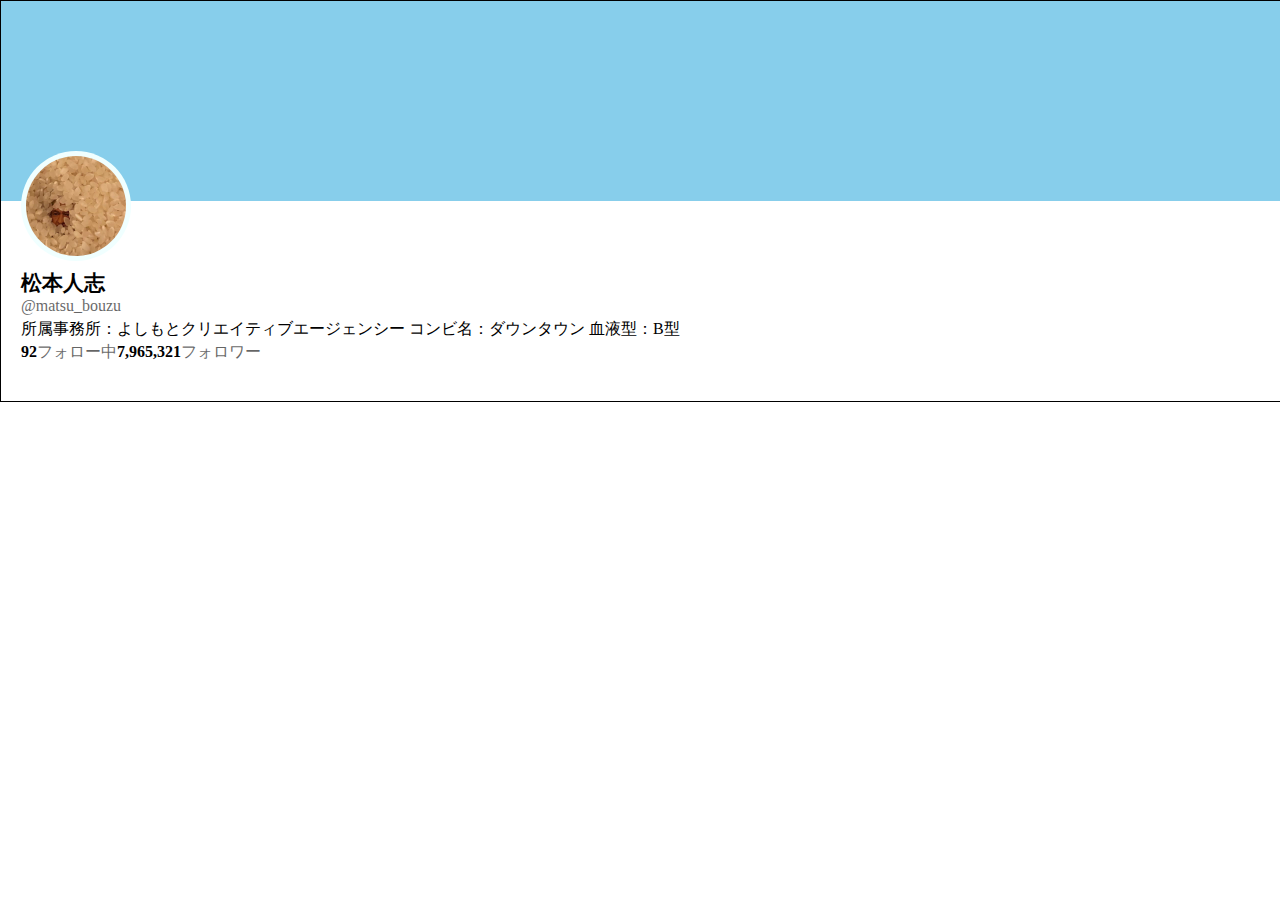
<file: card_lesson3/index.html>
<!DOCTYPE html>
<html lang="ja">

<head>
    <meta charset="UTF-8">
    <meta name="viewport" content="width=device-width, initial-scale=1.0">
    <title>PLUS GATE LESSON</title>
    <link rel="stylesheet" href="./css/reset.css">
    <link rel="stylesheet" href="./css/card_lesson3.css">
</head>

<body>
    <div class="contener">
        <div class="contener-top">
            <div class="contener-top-img">
                <img src="./images/twitter_LBxVQhgd_400x400.jpg">
            </div>

        </div>
        <div class="contener-bottom">
            <p class="name">松本人志</p>
            <p class="acount">@matsu_bouzu</p>
            <p class="profile-comment">所属事務所：よしもとクリエイティブエージェンシー コンビ名：ダウンタウン 血液型：B型</p>
            <p class="follow"><span class="number">92</span><span class="text-follow">フォロー中</span><span
                    class="number">7,965,321</span><span class="text-follow">フォロワー</span></p>
        </div>
    </div>
</body>

</html>
</file>
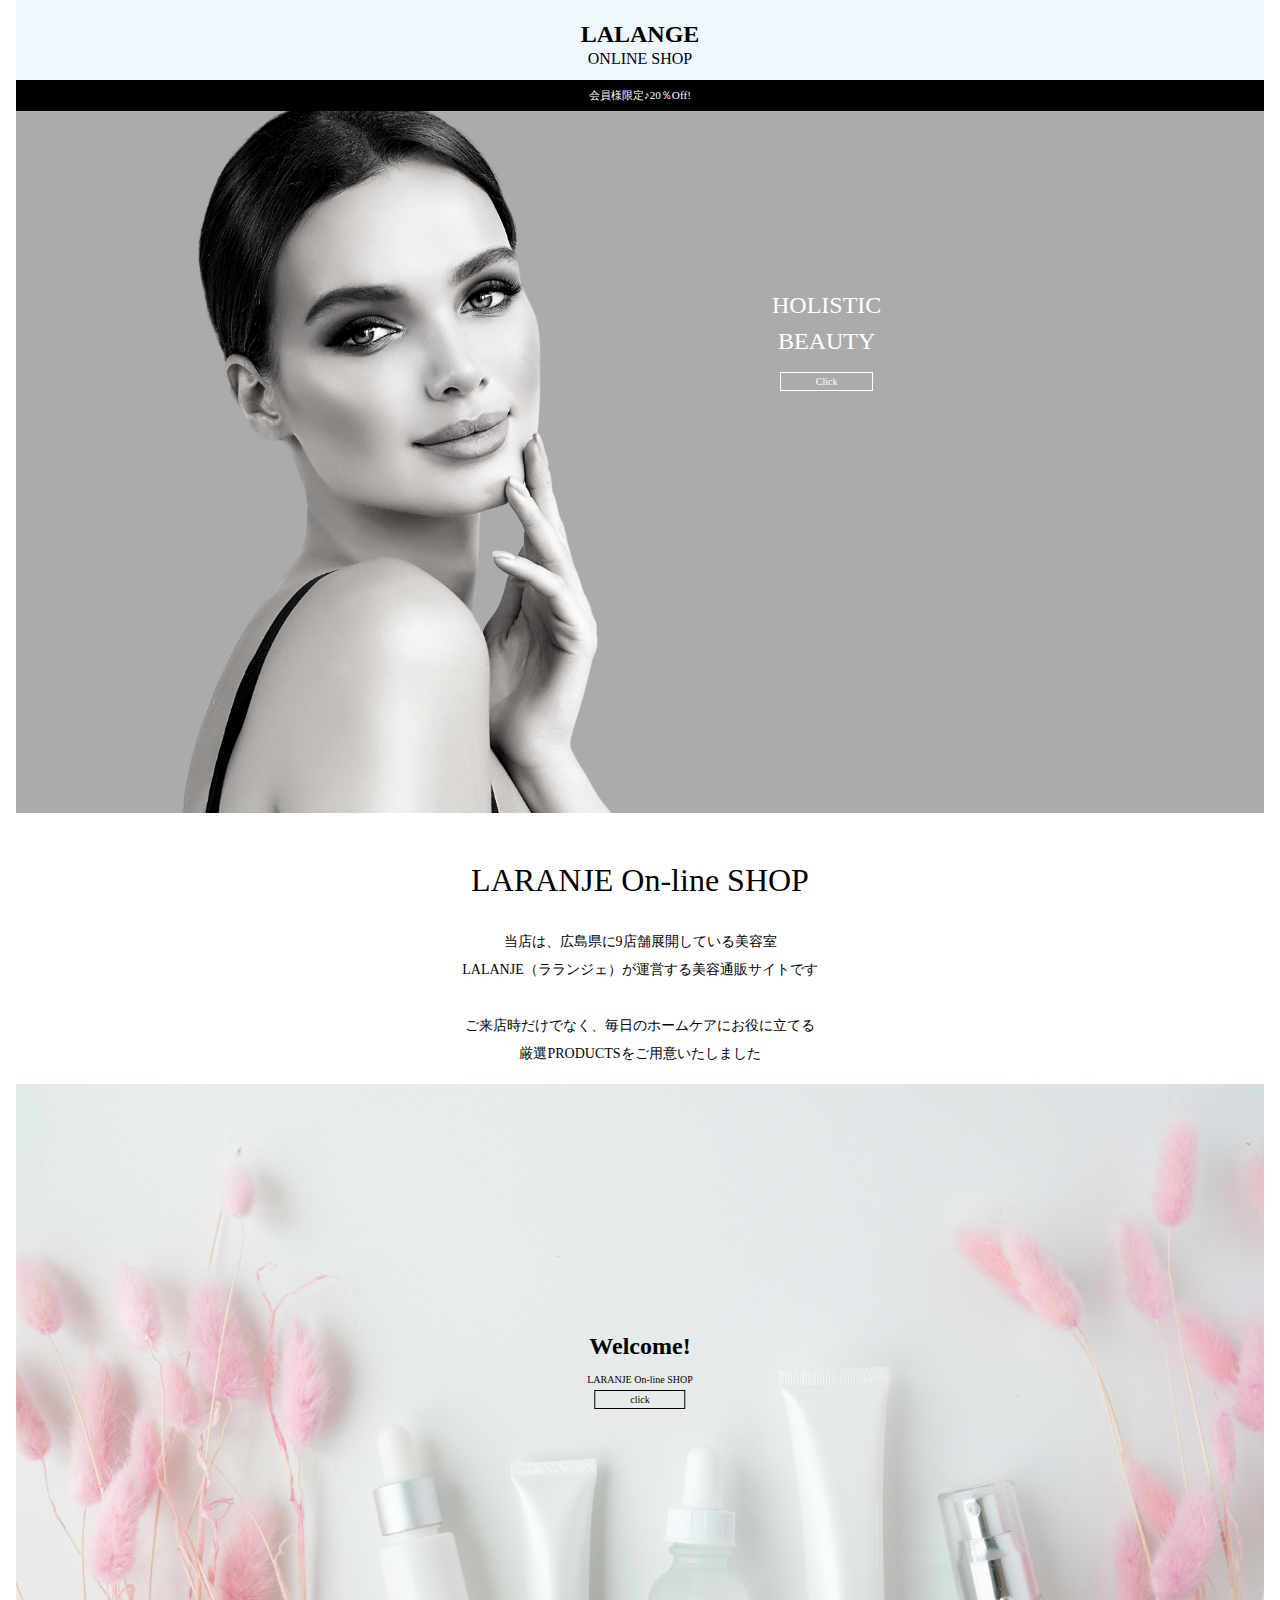
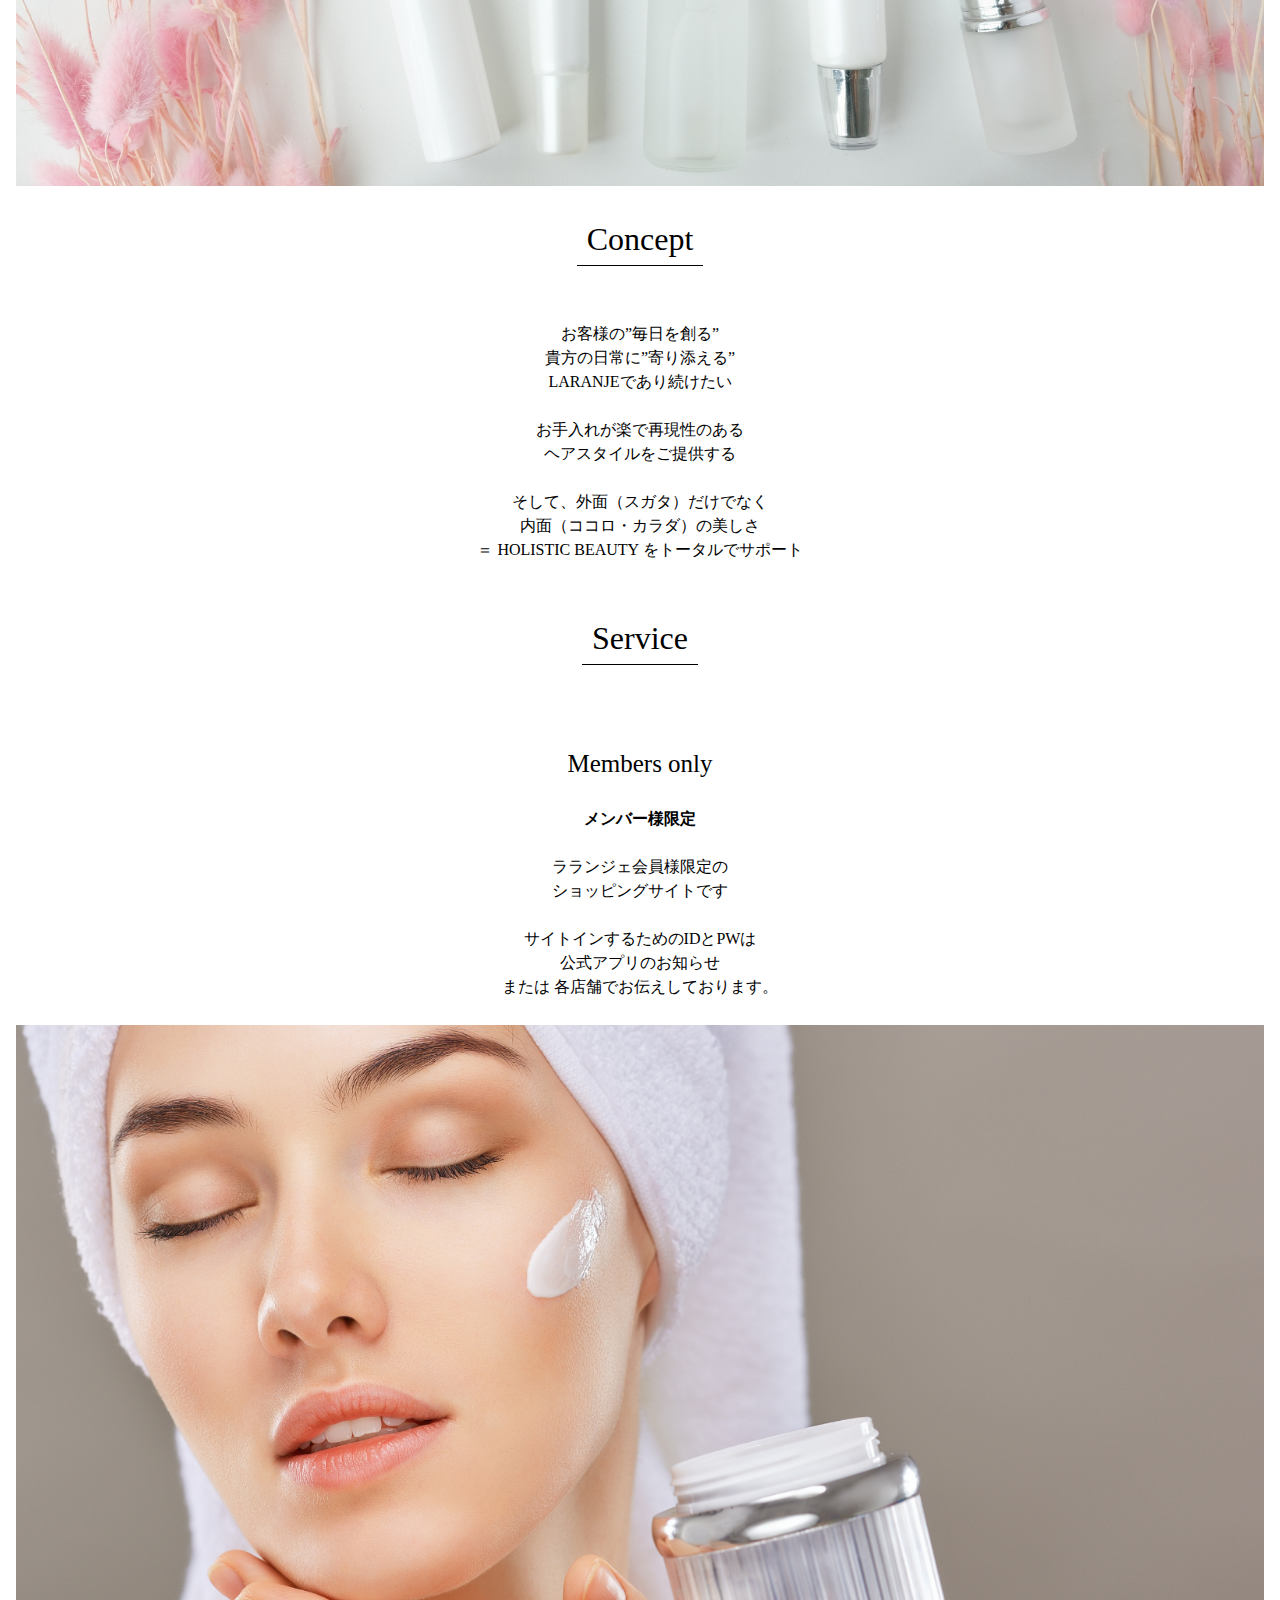
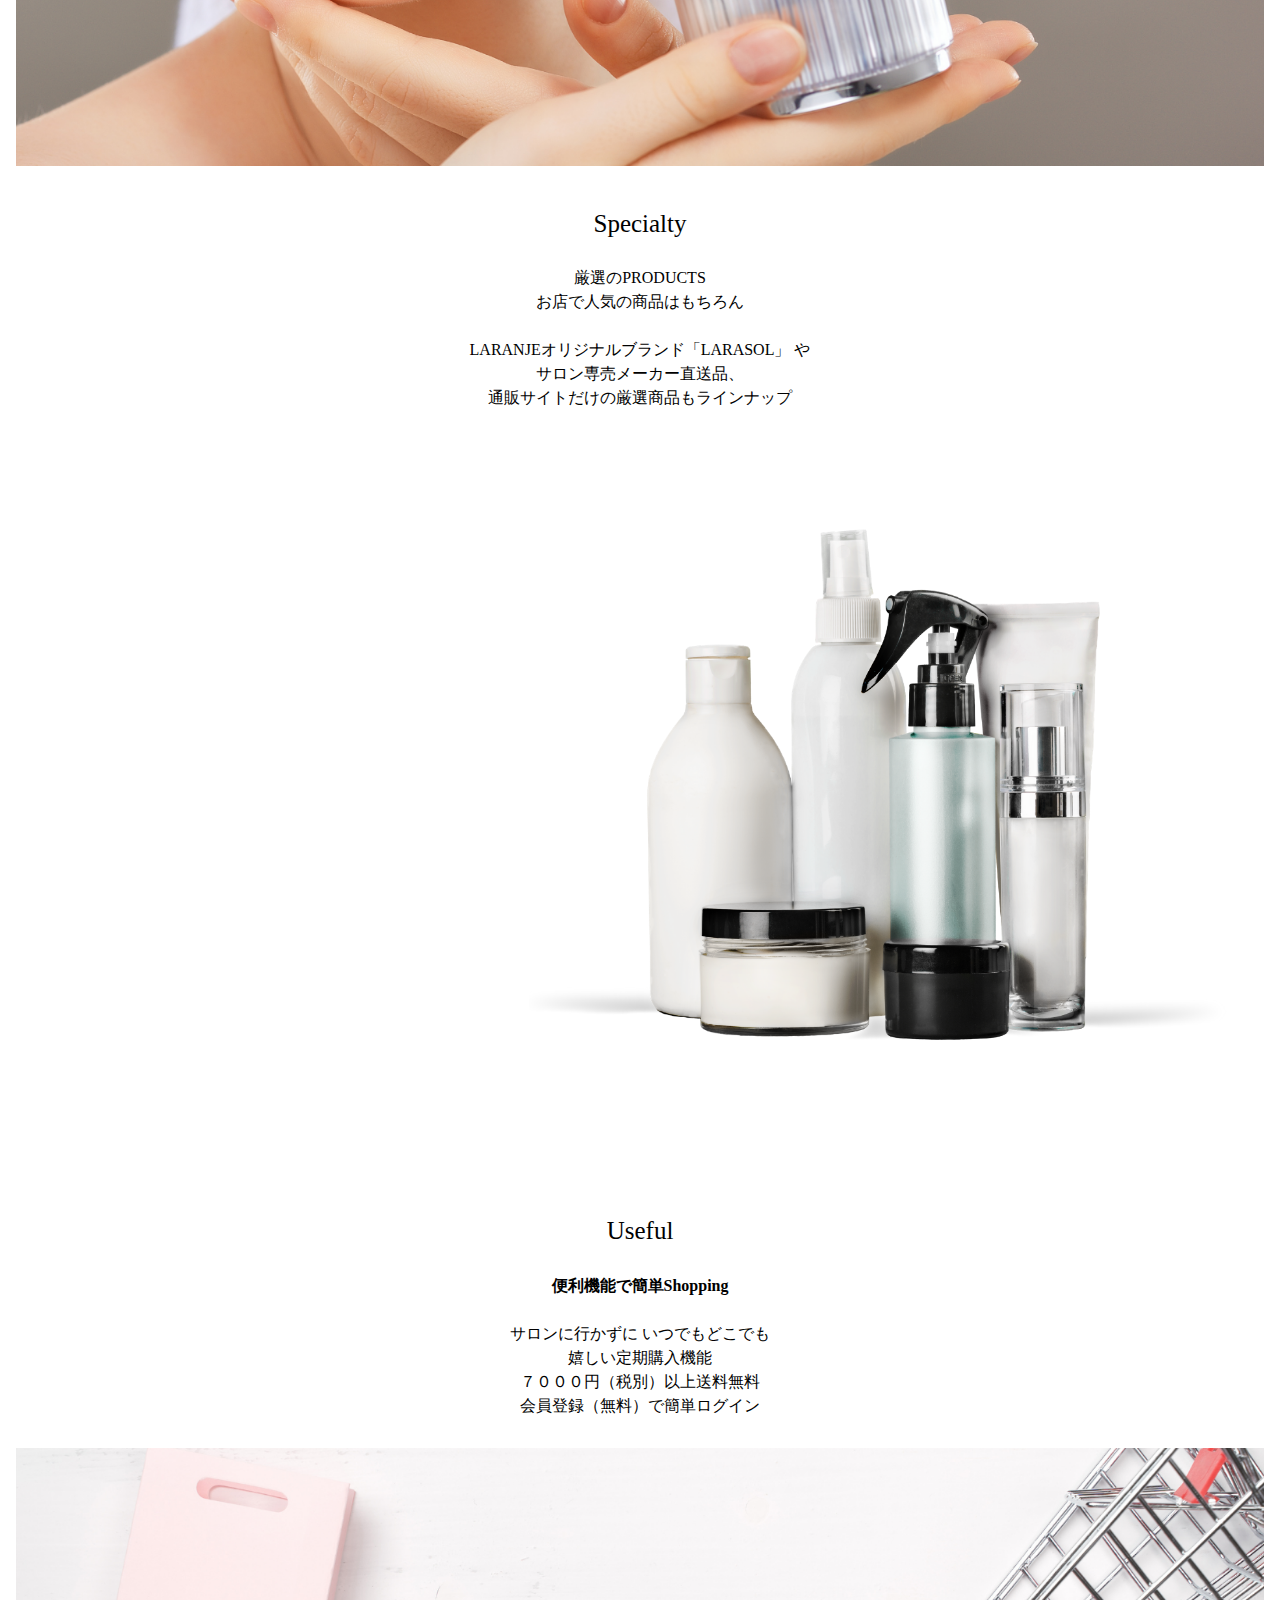
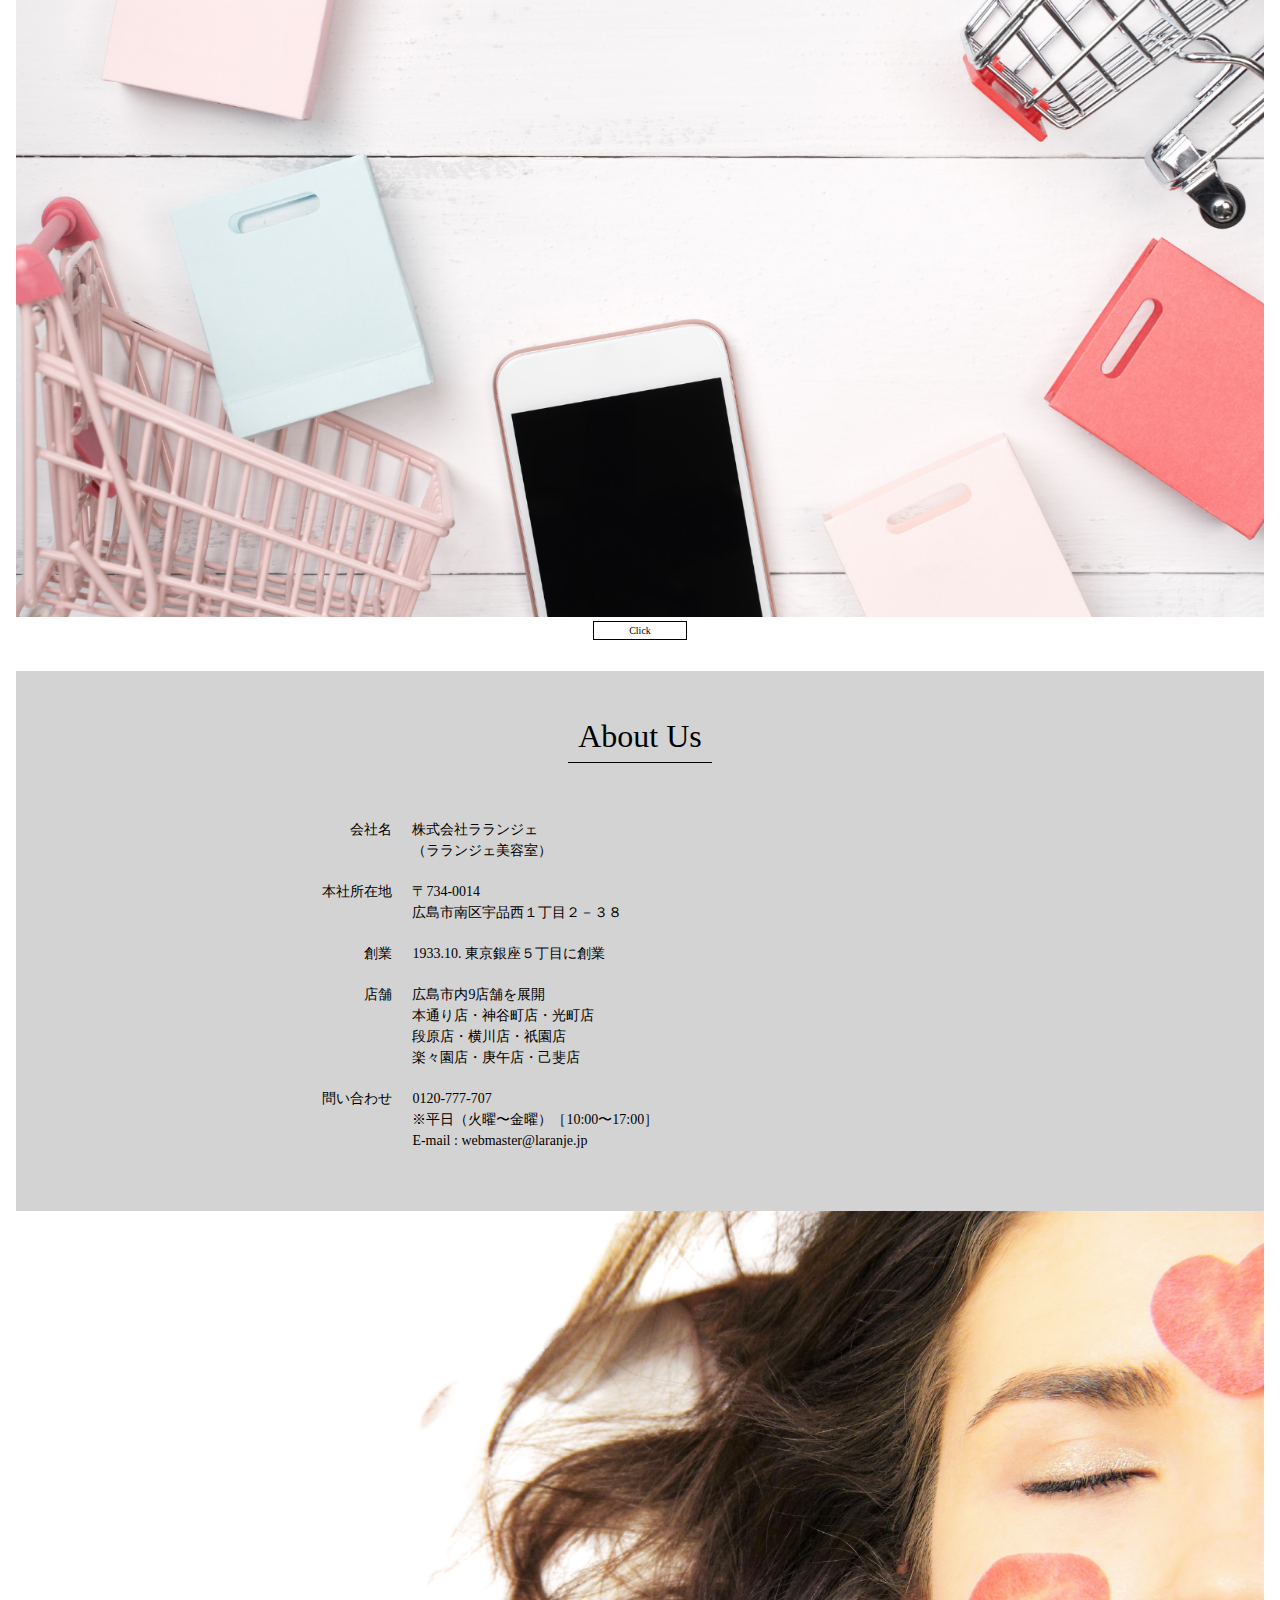
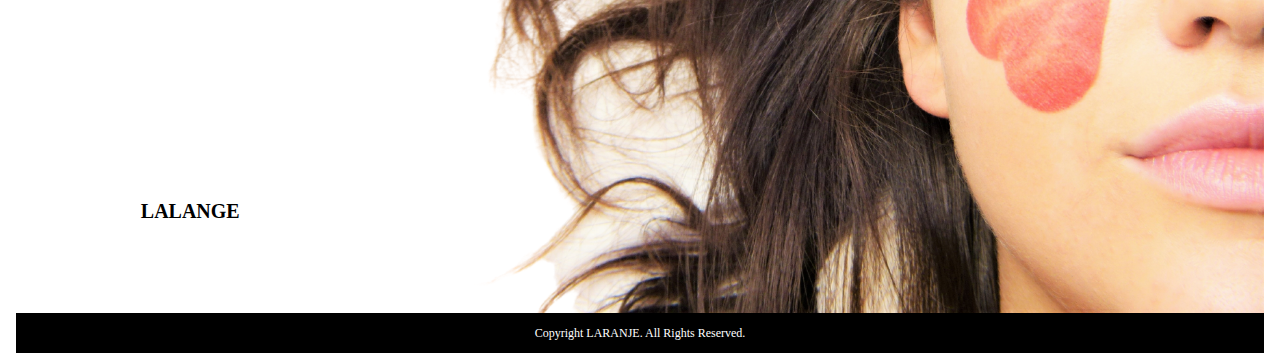
<file: LALANJE/index.html>
<!DOCTYPE html>
<html lang="ja">

<head>
    <meta charset="UTF-8">
    <meta name="viewport" content="width=device-width, initial-scale=1.0">
    <title>LALANJE lesson</title>
    <link rel="stylesheet" href="./css/reset.css">
    <link rel="stylesheet" href="./css/LALANJE.css">
    <link rel="stylesheet" href="https://use.fontawesome.com/releases/v5.1.0/css/all.css"
        integrity="sha384-lKuwvrZot6UHsBSfcMvOkWwlCMgc0TaWr+30HWe3a4ltaBwTZhyTEggF5tJv8tbt" crossorigin="anonymous">
</head>

<body>
    <div class="container">
        <div class="header">
            <i class="fas fa-align-justify"></i>
            <div class="main-logo">
                <h1>LALANGE</h1>
                <p>ONLINE SHOP</p>
            </div>
            <i class="fas fa-portrait"></i>
        </div>
        <div class="banner">
            <p>会員様限定♪20％Off!</p>
        </div>
        <div class="top-img">
            <img src="./images/welcome-img2.png" alt="">
            <p>HOLISTIC<br>
                BEAUTY<br>
                <span class="click">Click</span></p>
        </div>
        <div class="top-comment">

            <h1>LARANJE On-line SHOP</h1>
            <p>当店は、広島県に9店舗展開している美容室<br>
                LALANJE（ラランジェ）が運営する美容通販サイトです<br>
                <br>
                ご来店時だけでなく、毎日のホームケアにお役に立てる<br>
                厳選PRODUCTSをご用意いたしました</p>
        </div>
        <div class="welcome-img">
            <img src="./images/cosme.png" alt="">
            <div class="welcome-text">
                <h2>Welcome!</h2>
                <p>LARANJE On-line SHOP<br>
                    <span class="click2">click</span></p>
            </div>
        </div>
        <div class="concept">
            <h3>Concept</h3>
            <div class="concept-text">
                <p>お客様の”毎日を創る”<br>
                    貴方の日常に”寄り添える”<br>
                    LARANJEであり続けたい<br>
                    <br>
                    お手入れが楽で再現性のある<br>
                    ヘアスタイルをご提供する<br>
                    <br>
                    そして、外面（スガタ）だけでなく<br>
                    内面（ココロ・カラダ）の美しさ<br>
                    ＝ HOLISTIC BEAUTY をトータルでサポート</p>
            </div>
        </div>
        <div class="Service">
            <h4>Service</h4>
            <div class="concept-text">
                <i class="fas fa-lock"></i>
                <p><span class="member">Members only</span><br>
                    <br>
                    <b>メンバー様限定</b><br>
                    <br>
                    ラランジェ会員様限定の<br>
                    ショッピングサイトです<br>
                    <br>
                    サイトインするためのIDとPWは<br>
                    公式アプリのお知らせ<br>
                    または 各店舗でお伝えしております。</p>
                <div class="concept-text-img">
                    <img src="./images/members-only-img2.png" alt="">
                </div>
            </div>

            <div class="specialty">
                <i class="fas fa-home"></i>
                <p><span class="member">Specialty</span><br>
                    <br>
                    厳選のPRODUCTS<br>
                    お店で人気の商品はもちろん<br>
                    <br>
                    LARANJEオリジナルブランド「LARASOL」 や<br>
                    サロン専売メーカー直送品、<br>
                    通販サイトだけの厳選商品もラインナップ<br>
                    <br>
                    <img src="./images/cosme2.png" alt="">
            </div>
            <div class="useful">
                <i class="far fa-bookmark"></i>
                <p><span class="useful-i">Useful</span><br>
                    <br>
                    <b>便利機能で簡単Shopping</b><br>
                    <br>
                    サロンに行かずに いつでもどこでも<br>
                    嬉しい定期購入機能<br>
                    ７０００円（税別）以上送料無料<br>
                    会員登録（無料）で簡単ログイン<br>
                <div class="useful-img">
                    <img src="./images/Useful-img.png" alt="">
                </div>
                <span class="click2">Click</span></p>
            </div>
        </div>
        <div class="about-us">
            <h5>About Us</h5>
            <div class="about-us-text">
                <p class="about-us-left">会社名</p>
                <p class="about-us-right">
                    株式会社ラランジェ<br>
                    （ラランジェ美容室）</p>
            </div>
            <div class="about-us-text">
                <p class="about-us-left">本社所在地</p>
                <p class="about-us-right">
                    〒734-0014<br>
                    広島市南区宇品西１丁目２－３８</p>
            </div>
            <div class="about-us-text">
                <p class="about-us-left">創業</p>
                <p class="about-us-right">
                    1933.10. 東京銀座５丁目に創業</p>
            </div>
            <div class="about-us-text">
                <p class="about-us-left">店舗</p>
                <p class="about-us-right">
                    広島市内9店舗を展開<br>
                    本通り店・神谷町店・光町店<br>
                    段原店・横川店・祇園店<br>
                    楽々園店・庚午店・己斐店</p>
            </div>
            <div class="about-us-text">
                <p class="about-us-left">問い合わせ</p>
                <p class="about-us-right">
                    0120-777-707<br>
                    ※平日（火曜〜金曜）［10:00〜17:00］<br>
                    E-mail : webmaster@laranje.jp</p>
            </div>
            <div class="about-us-img">
                <img src="./images/footer-img.png" alt="">
                <p>LALANGE</p>
            </div>
        </div>
        <div class="footer">
            <div class="footer-text">
                <p>Copyright LARANJE. All Rights Reserved.</p>
            </div>
        </div>
    </div>
</body>

</html>
</file>
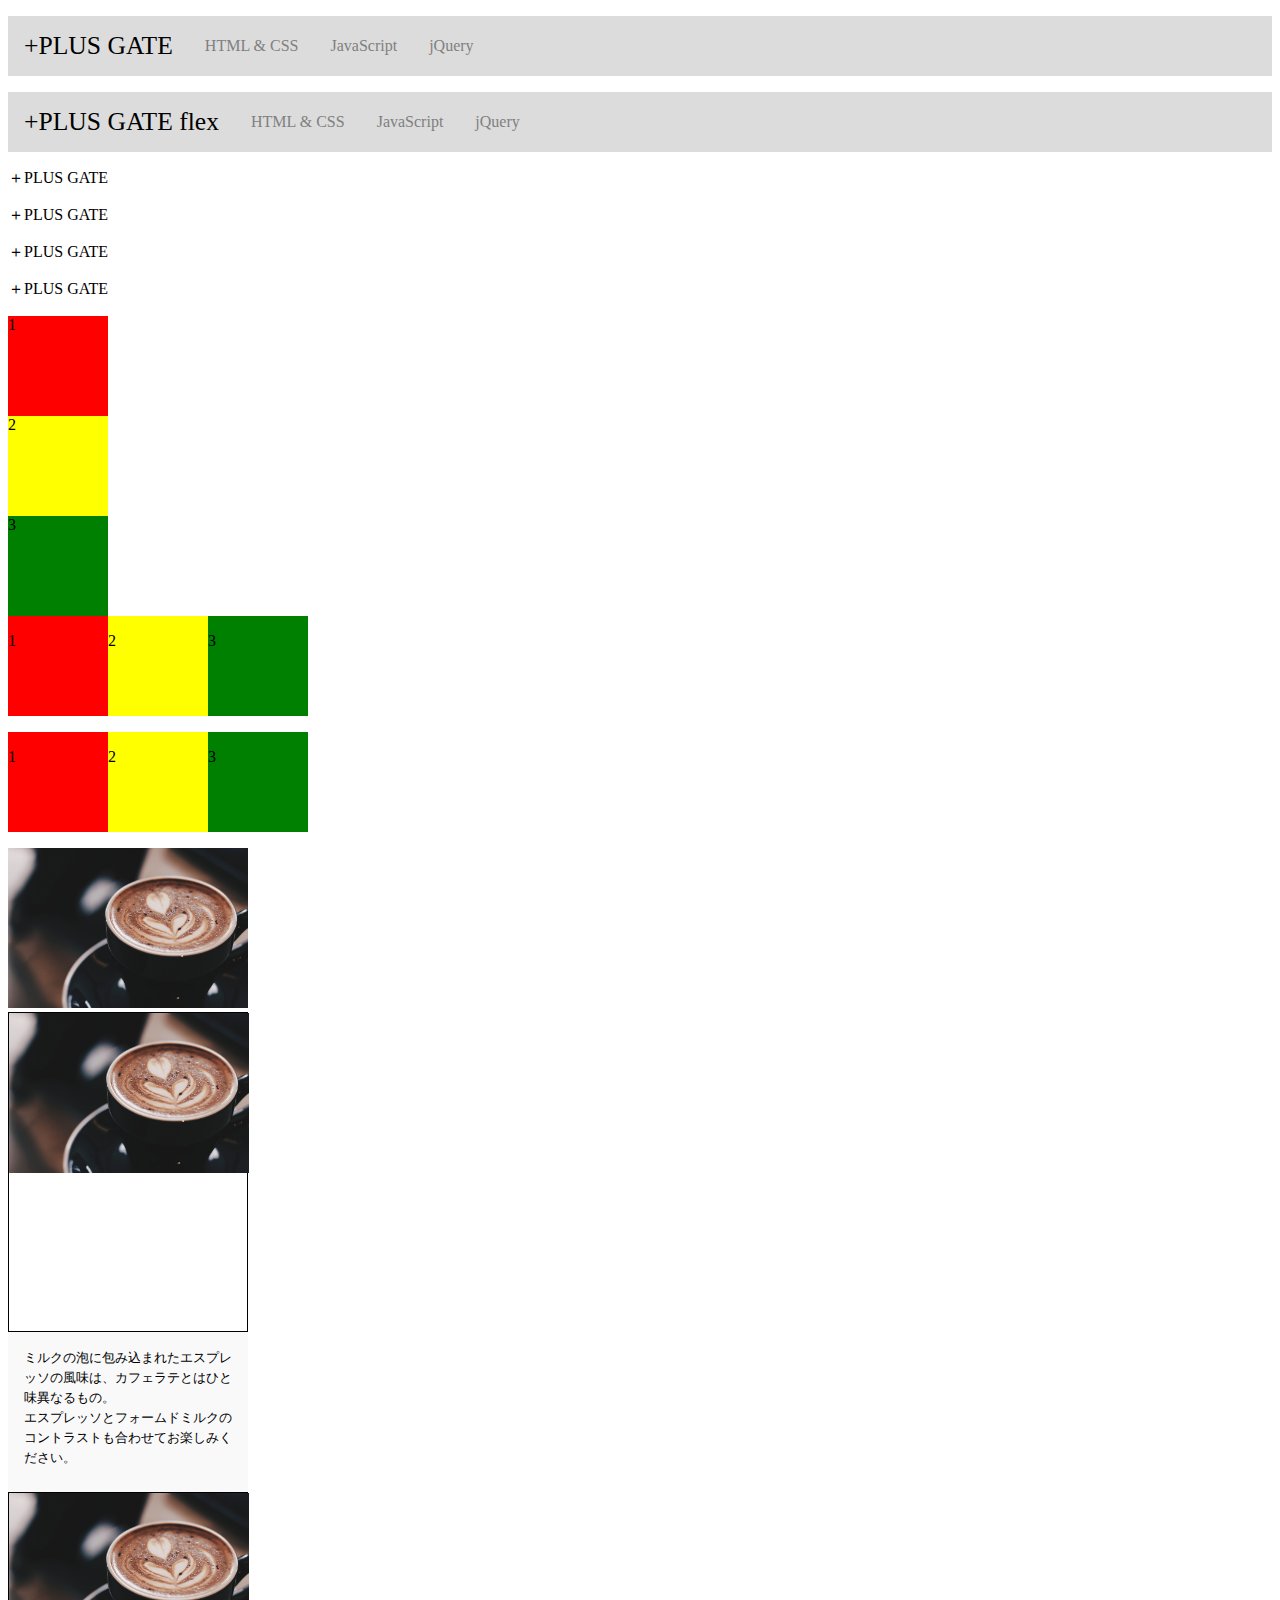
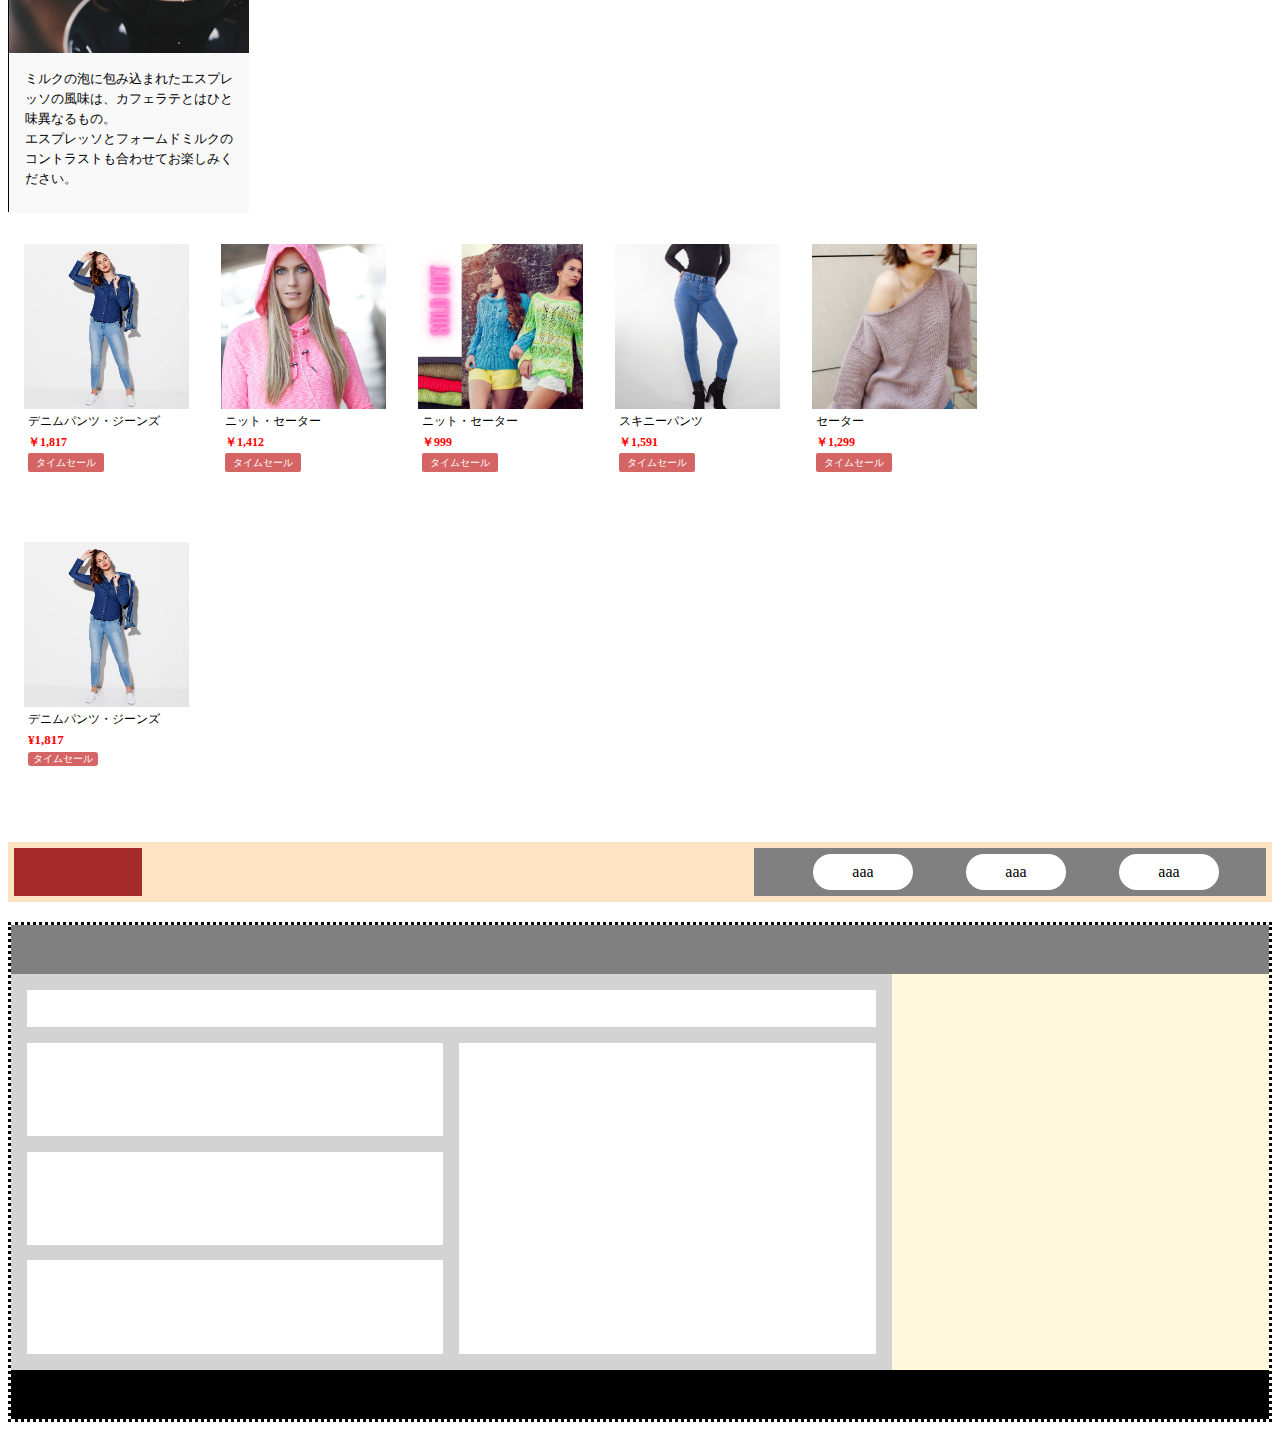
<file: 自作/index.html>
<!DOCTYPE html>
<html lang="ja">

<head>
    <meta charset="UTF-8">
    <meta name="viewport" content="width=device-width, initial-scale=1.0">
    <title>PLUS GATE LESSON</title>
    <link rel="stylesheet" href="./css/styles.css">
</head>

<body>
    <div class="header">
        <p class="header-logo">+PLUS GATE</p>
        <div class="none">
            <ul>
                <li class="li1">HTML & CSS</li>
                <li class="li1">JavaScript</li>
                <li class="li1">jQuery</li>
            </ul>
        </div>
    </div>

    <div class="header2">
        <p class="header-logo2">+PLUS GATE flex</p>
        <div class="none">
            <ul class="ul2">
                <li class="li2">HTML & CSS</li>
                <li class="li2">JavaScript</li>
                <li class="li2">jQuery</li>
            </ul>
        </div>
    </div>


    <!-- Hello!PLUS GATE!
    <h1>h1タグで表示しよう</h1>
    <h2>h2タグで表示しよう</h2>
    <h3>h3タグで表示して、文字色を赤にしよう</h3>
    <h4>h4タグで、字体を明朝体にしよう</h4>
    <h5>h5タグなのに、文字サイズを64pxにしよう</h5>
    <h6>h6タグは、好きな字体とサイズで色をつけよう</h6>
    <p>見出し以外は、p要素で囲む</p>
    <a href="https://www.yahoo.co.jp/">yahoo！へ</a>
    <a href="https://www.tozan-miyage.com/plus-gate/">自分の好きなサイトへ</a> -->

    <!-- <img class="img1" src="./images/スクリーンショット 2020-11-03 9.07.22.png">
    <img class="img2" src="./images/スクリーンショット 2020-11-03 9.07.22.png">
    
<ul>
　　 <li>鬼滅の刃</li>
    <li>ONE PIECE</li>
    <li>DORAGON BALL</li>   
</ul>
<ol>
　　 <li>鬼滅の刃</li>
    <li>ONE PIECE</li>
    <li>DORAGON BALL</li>   
</ol>
<ul class="list-lesson">
　　 <li>鬼滅の刃</li>
    <li>ONE PIECE</li>
    <li>DORAGON BALL</li>   
</ul>


<p class="green">#68b300で表示</p>
<p class="perple">#bb01ccで表示</p>
<p><span class="green">#004170</span> と <span class="perple">#bb01cc</span> で分けて表示</p> -->

    <!-- <p class="world-logo">世界ふしぎ発見！</p>
<img src="./images/world.png" class="world-imag">

<ul>
    <li class="kimetu">鬼滅の刃</li>
    <li>ONE PIECE</li>
    <li>DORAGON BALL</li>
</ul>

<ul>
<li>鬼滅の刃</li>
<li class="kimetu2">ONE PIECE</li>
<li class="kimetu2">DORAGON BALL</li>
</ul> -->

    <div class="div-lesson-div-1">
    </div>

    <div class="div-lesson-div-2">
        <p class="div-logo2">＋PLUS GATE</p>
    </div>

    <div class="div-lesson-div-2">
        <p class="div-logo3">＋PLUS GATE</p>
    </div>

    <div class="div-lesson-div-2">
        <p class="div-logo4">＋PLUS GATE</p>
    </div>

    <div class="div-lesson-div-2">
        <p class="div-logo5">＋PLUS GATE</p>
    </div>
    </div>
    <div class="div-lesson2-div-1">
        <p class="div-lesson2-1">1</p>
    </div>
    <div class="div-lesson2-div-2">
        <p class="div-lesson2-2">2</p>
    </div>
    <div class="div-lesson2-div-3">
        <p class="div-lesson2-2">3</p>
    </div>


    <div class="div-lesson3-div-1">
        <p class="div-lesson2-1">1</p>
    </div>
    <div class="div-lesson3-div-2">
        <p class="div-lesson2-1">2</p>
    </div>
    <div class="div-lesson3-div-3">
        <p class="div-lesson2-1">3</p>
    </div>

    <div class="flex">
        <div class="div-lesson3-div-1">
            <p class="div-lesson2-1">1</p>
        </div>
        <div class="div-lesson3-div-2">
            <p class="div-lesson2-1">2</p>
        </div>
        <div class="div-lesson3-div-3">
            <p class="div-lesson2-1">3</p>
        </div>
    </div>

    <img src="./images/cafe.png" class="img" alt="cafe">
    <div class="card">
        <div class="card2">
            <img src="./images/cafe.png" class="img2" alt="cafe">
        </div>
    </div>
    <div class="comment">
        <p class="comment-box-sizing">ミルクの泡に包み込まれたエスプレッソの風味は、カフェラテとはひと味異なるもの。<br>
            エスプレッソとフォームドミルクのコントラストも合わせてお楽しみください。</p>
    </div>

    <div class="card">
        <div class="card2">
            <img src="./images/cafe.png" class="img2" alt="cafe">
        </div>
        <div class="comment">
            <p class="comment-box-sizing">ミルクの泡に包み込まれたエスプレッソの風味は、カフェラテとはひと味異なるもの。<br>
                エスプレッソとフォームドミルクのコントラストも合わせてお楽しみください。</p>
        </div>
    </div>

    <div class="ec-contents">
        <div class="card-box">
            <div class="card3">
                <img src="./images/denim.png" class="img2" alt="denim">
            </div>
            <div class="image-explanation-sizing">
                <ul class="ul3">
                    <li class="li3">デニムパンツ・ジーンズ</li>
                    <li class="li3"><span class="price">￥1,817</span></li>
                    <li class="li3"><span class="time-sale">タイムセール</span></li>
                </ul>
            </div>
        </div>
        <div class="card-box">
            <div class="card3">
                <img src="./images/hooded sweatshirt.png" class="img2" alt="denim">
            </div>
            <div class="image-explanation-sizing">
                <ul class="ul3">
                    <li class="li3">ニット・セーター</li>
                    <li class="li3"><span class="price">￥1,412</span></li>
                    <li class="li3"><span class="time-sale">タイムセール</span></li>
                </ul>
            </div>
        </div>
        <div class="card-box">
            <div class="card3">
                <img src="./images/knitwear.png" class="img2" alt="denim">
            </div>
            <div class="image-explanation-sizing">
                <ul class="ul3">
                    <li class="li3">ニット・セーター</li>
                    <li class="li3"><span class="price">￥999</span></li>
                    <li class="li3"><span class="time-sale">タイムセール</span></li>
                </ul>
            </div>
        </div>
        <div class="card-box">
            <div class="card3">
                <img src="./images/skinny.png" class="img2" alt="denim">
            </div>
            <div class="image-explanation-sizing">
                <ul class="ul3">
                    <li class="li3">スキニーパンツ</li>
                    <li class="li3"><span class="price">￥1,591</span></li>
                    <li class="li3"><span class="time-sale">タイムセール</span></li>
                </ul>
            </div>
        </div>
        <div class="card-box">
            <div class="card3">
                <img src="./images/sweater.png" class="img2" alt="denim">
            </div>
            <div class="image-explanation-sizing">
                <ul class="ul3">
                    <li class="li3">セーター</li>
                    <li class="li3"><span class="price">￥1,299</span></li>
                    <li class="li3"><span class="time-sale">タイムセール</span></li>
                </ul>
            </div>
        </div>
    </div>

    <div class="ec-contents2">
        <div class="card-box2">
            <div class="img3">
                <img src="./images/denim.png" class="img3-img">
            </div>
            <div class="image-explanation-sizing2">
                <p class="goods-info">デニムパンツ・ジーンズ</p>
                <p class="goods-price">¥1,817</p>
                <p class="goods-timesale">タイムセール</p>
            </div>
        </div>

    </div>

    <div class="layout_lesson1">
        <div class="layout_lesson1-left">

        </div>
        <div class="layout_lesson1-right">
            <div>
                <ul class="layout_lesson1-right-ul">
                    <li class="layout_lesson1-right-li">aaa</li>
                    <li class="layout_lesson1-right-li">aaa</li>
                    <li class="layout_lesson1-right-li">aaa</li>
                </ul>
            </div>

        </div>

    </div>

    <div class="layout2-contener">
        <div class="layout2-header">

        </div>
        <div class="layout2-main-contener">
            <div class="layout2-main-contener-wrapper">
                <div class="layout2-main-contener-header">
                </div>
                <div class="layout2-main-contener-left">
                    <div class="layout2-main-contener-main">
                        <div class="layout2-main-contener-main1">
                        </div>
                        <div class="layout2-main-contener-main1">
                        </div>
                        <div class="layout2-main-contener-main1">
                        </div>
                    </div>

                    <div class="layout2-main-contener-main2">
                    </div>
                </div>
            </div>
            <div class="layout2-main-contener-side">
            </div>
        </div>
        <div class="layout2-footer">
        </div>

    </div>


</body>

</html>
</file>
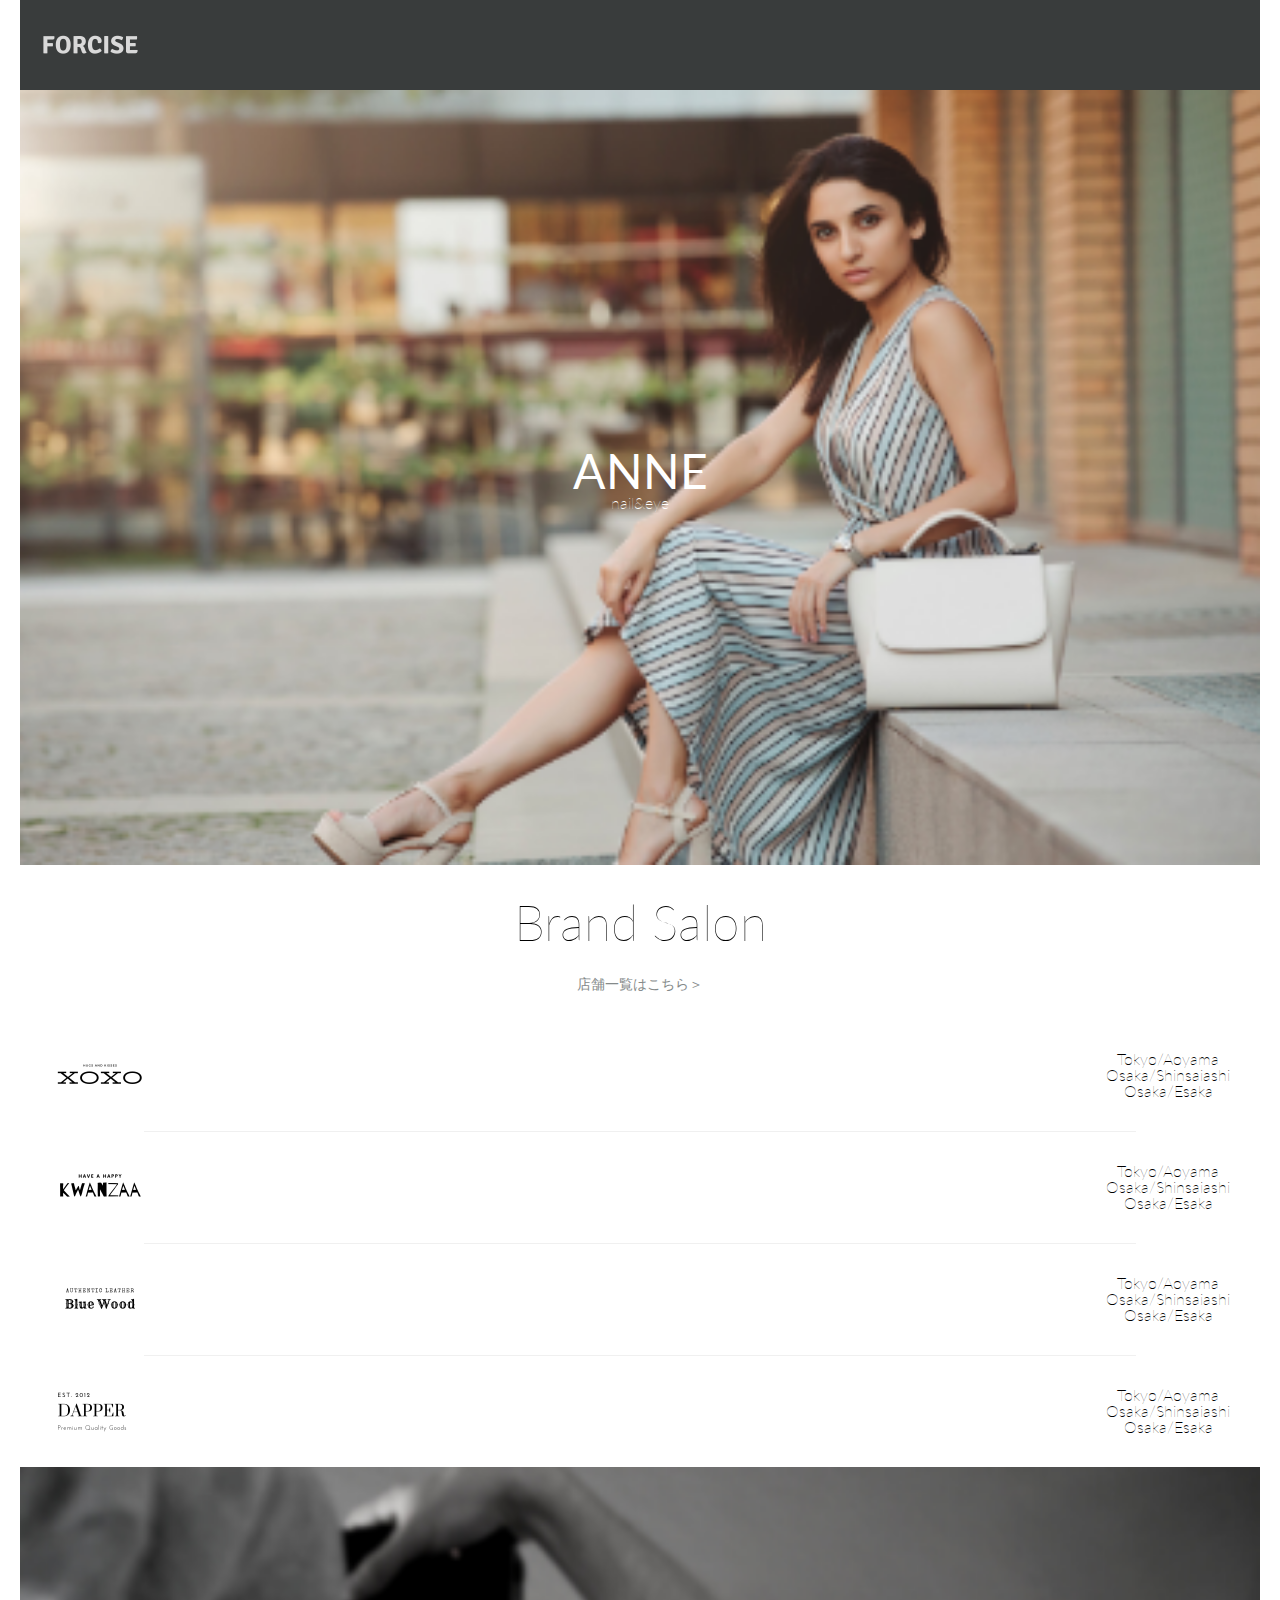
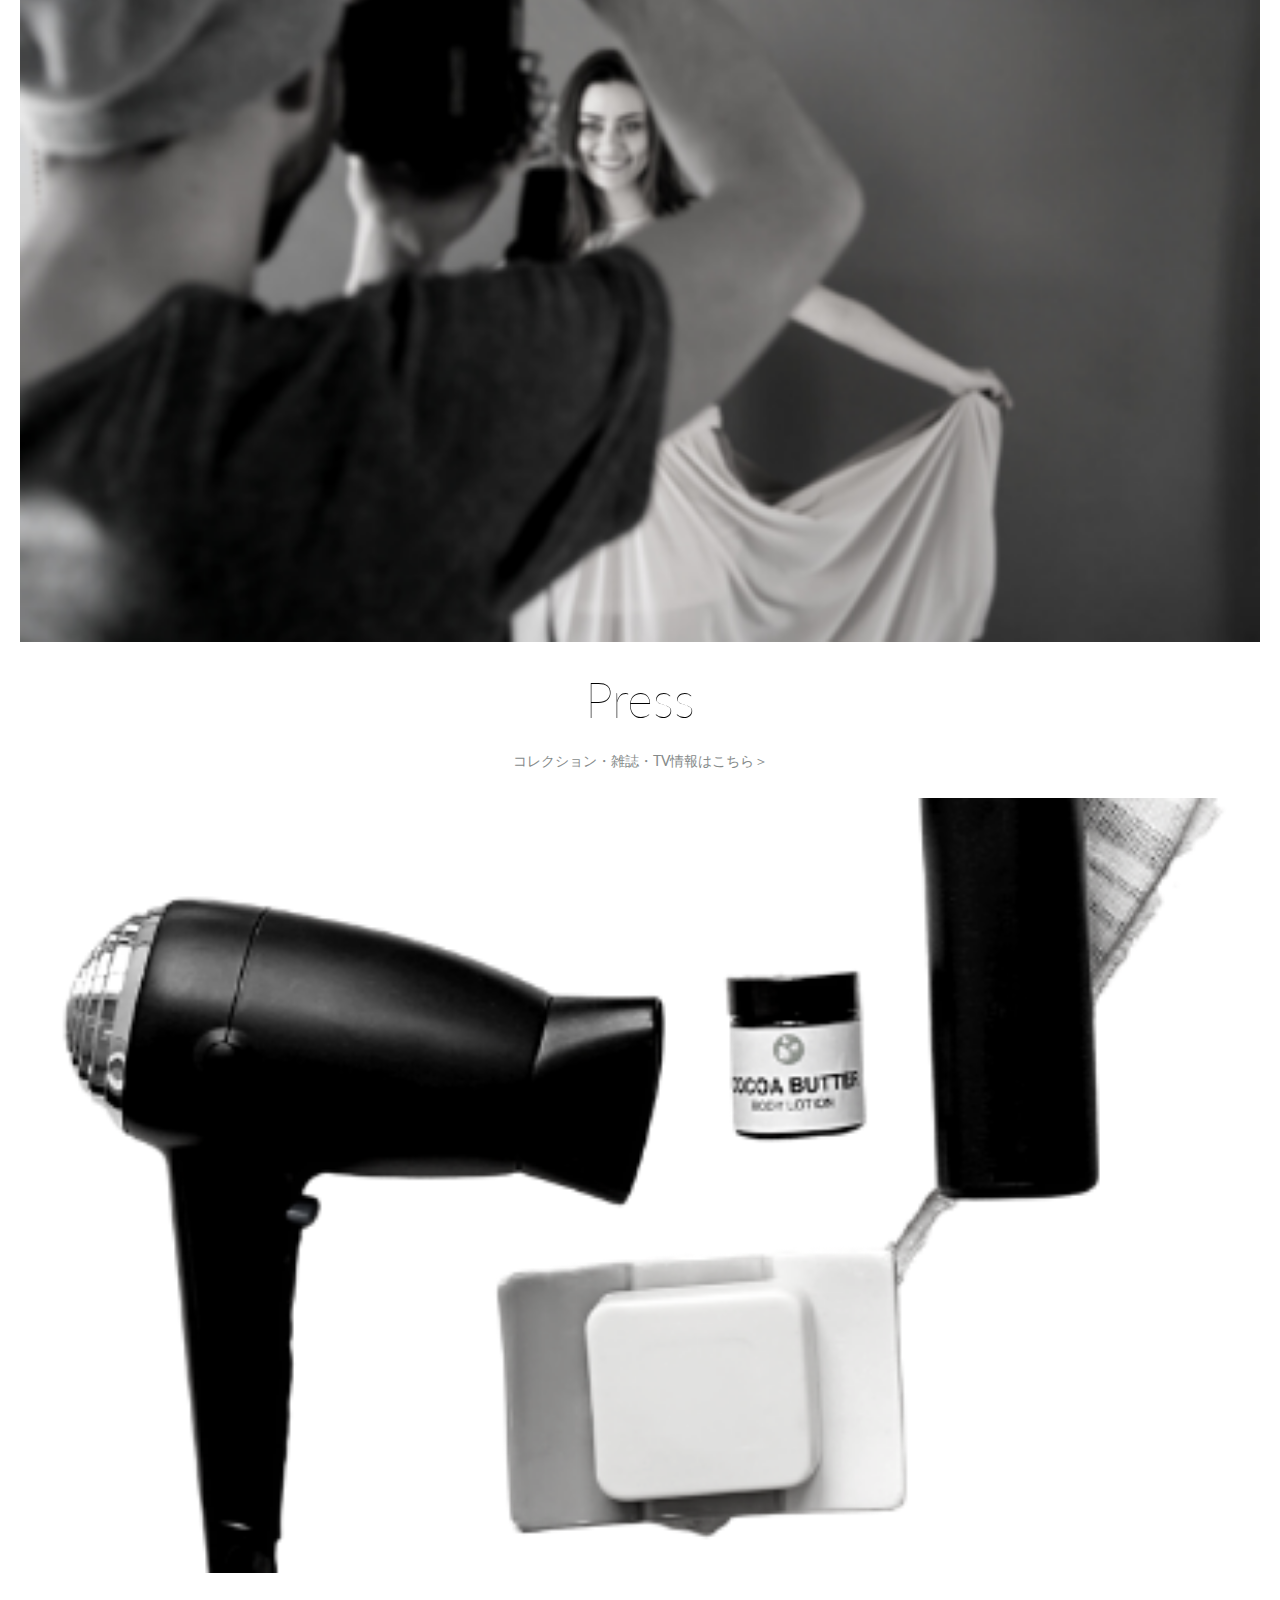
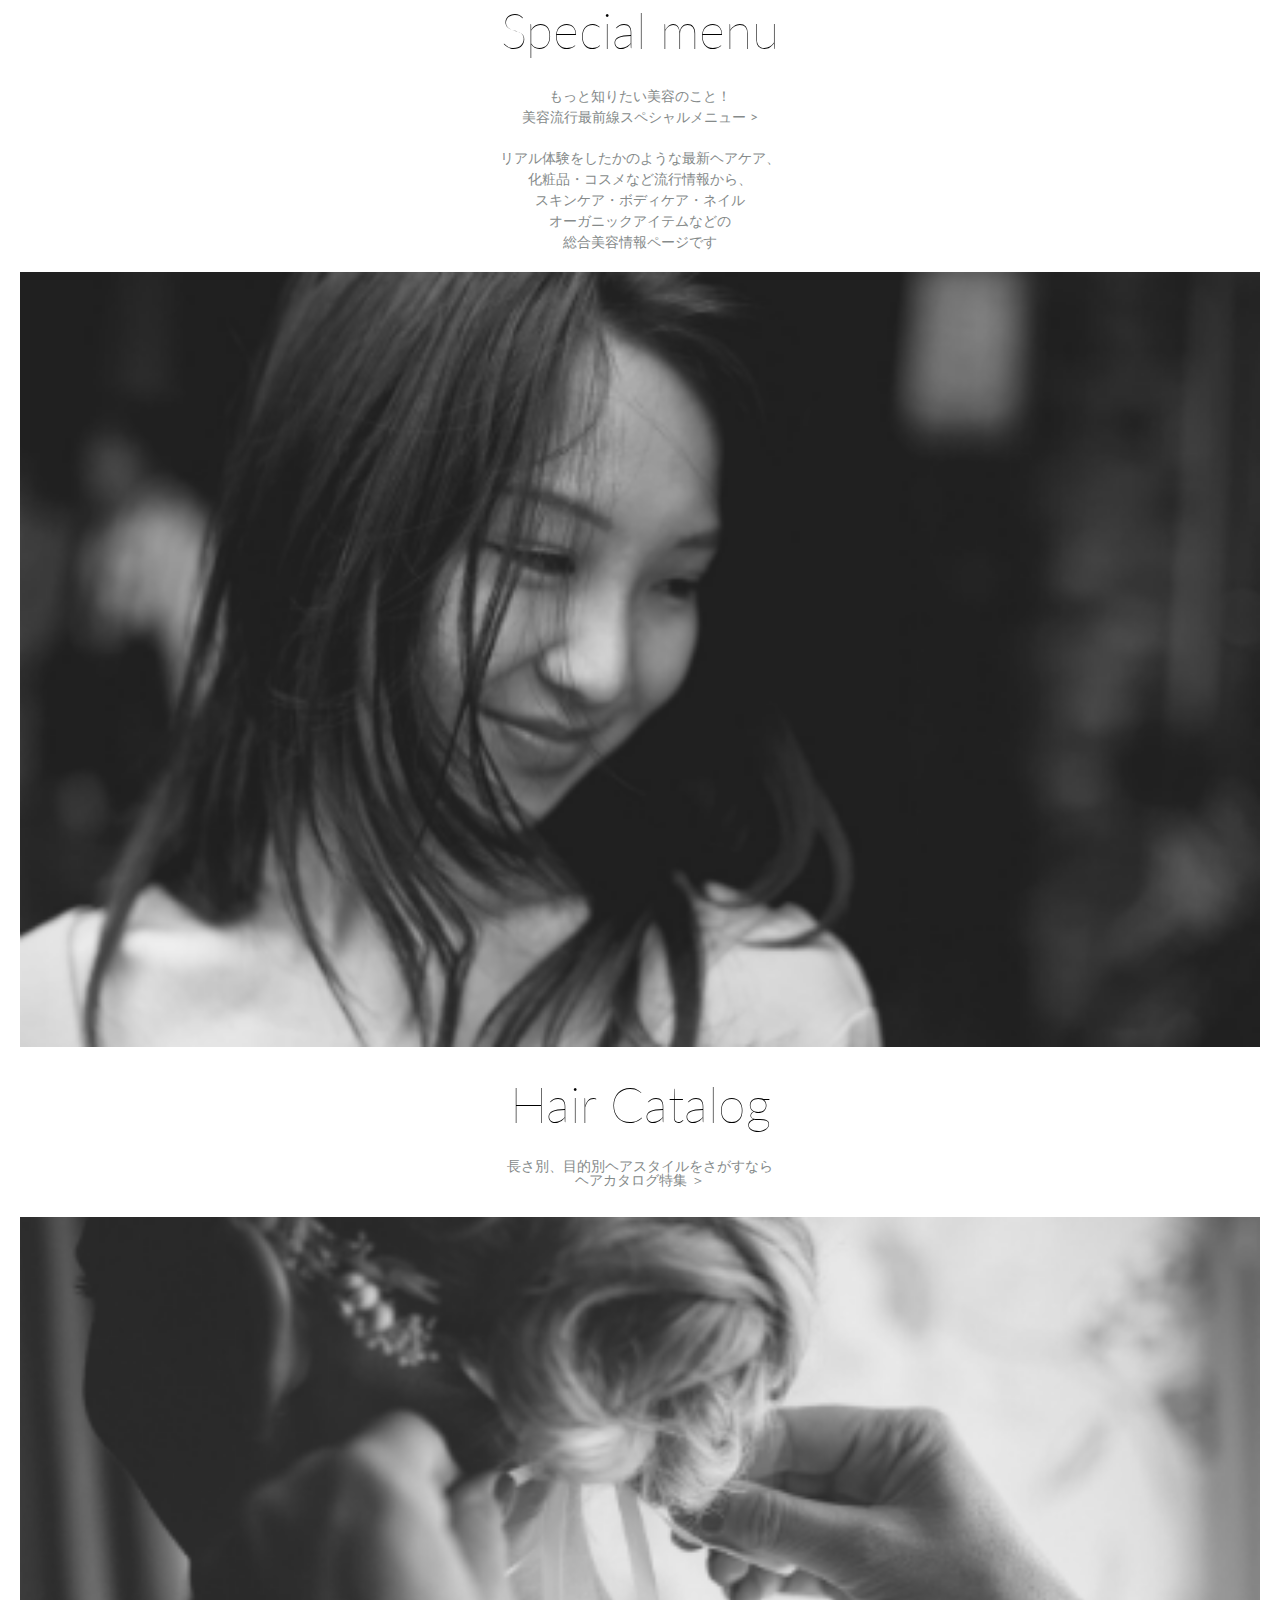
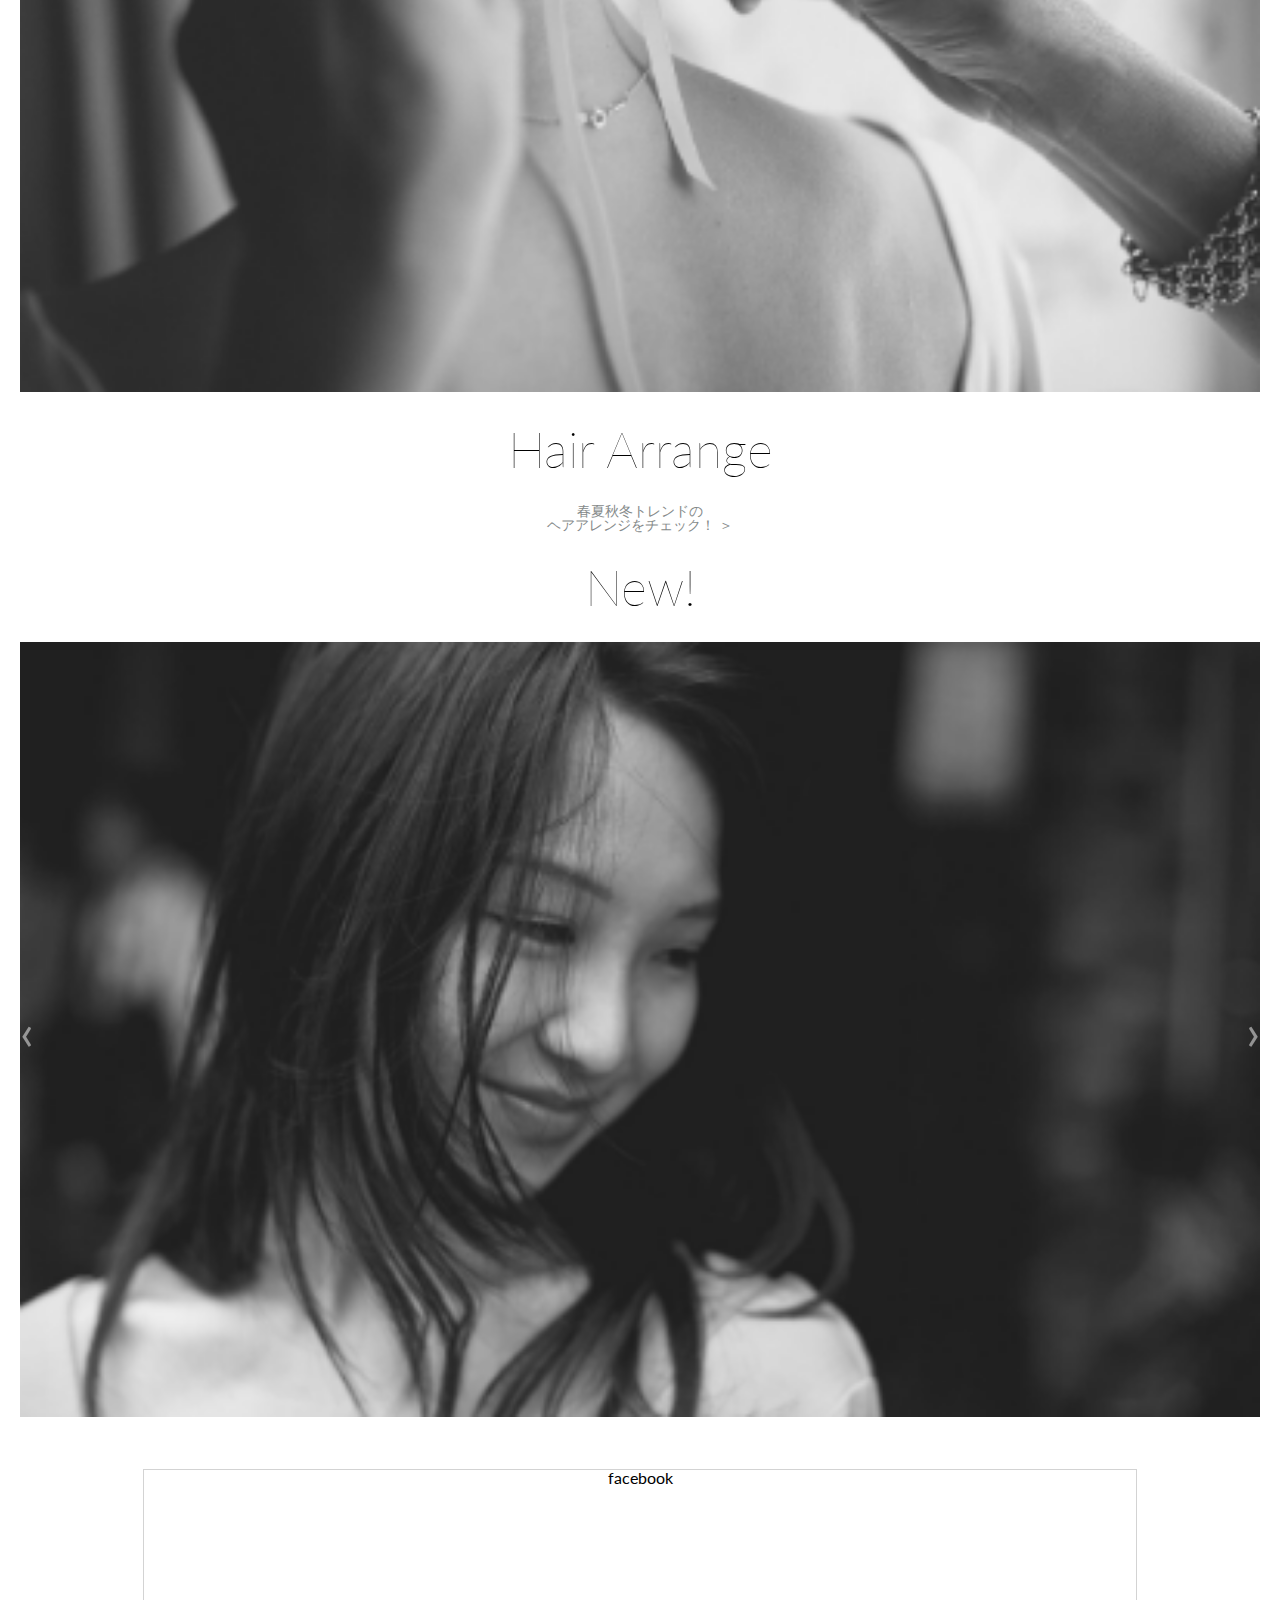
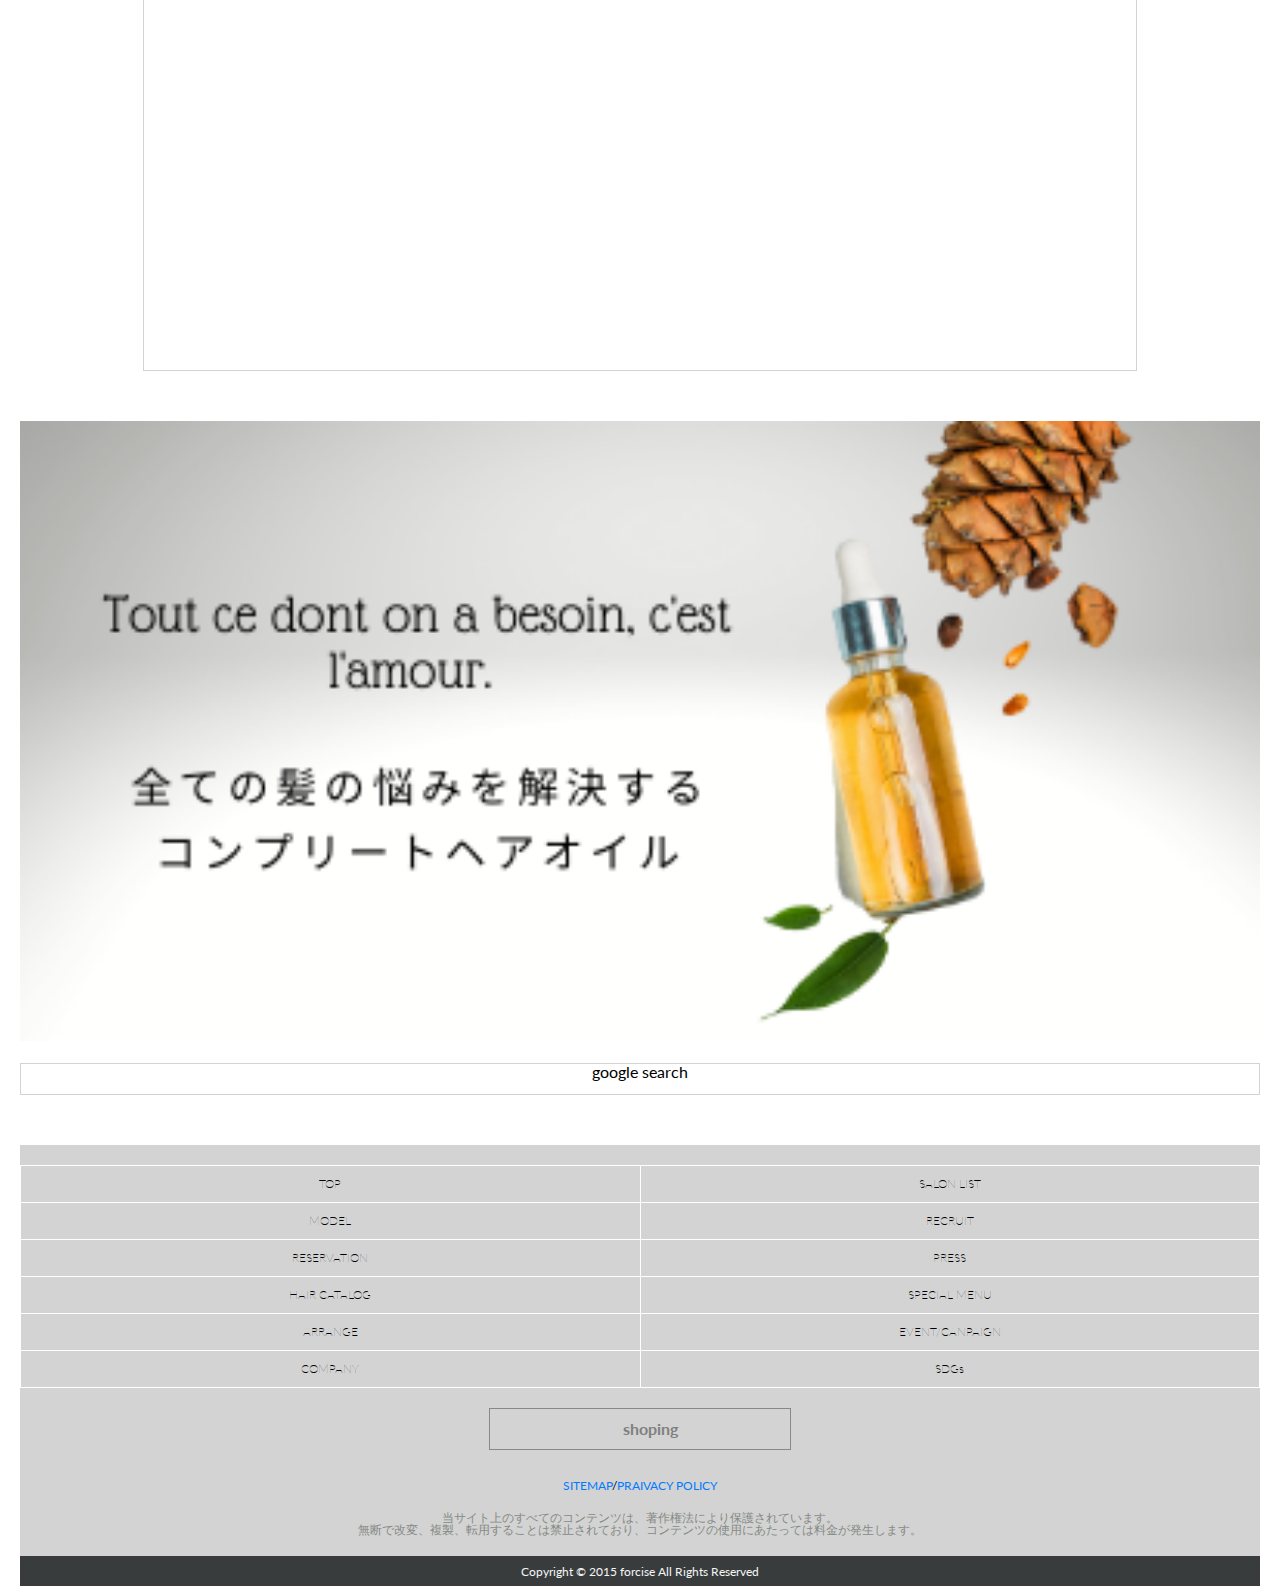
<file: LALANJE/demo2/index.html>
<!DOCTYPE html>
<html lang="ja">

<head>
    <meta charset="UTF-8">
    <meta name="viewport" content="width=device-width, initial-scale=1.0">
    <title>FORCICE lesson</title>
    <link href="https://fonts.googleapis.com/css2?family=Lato:wght@100;400;700&amp;display=swap" rel="stylesheet">
    <link rel="stylesheet" href="./css/reset.css">
    <link rel="stylesheet" href="./css/styles.css">
    <link rel="stylesheet" href="https://use.fontawesome.com/releases/v5.1.0/css/all.css"
        integrity="sha384-lKuwvrZot6UHsBSfcMvOkWwlCMgc0TaWr+30HWe3a4ltaBwTZhyTEggF5tJv8tbt" crossorigin="anonymous">
</head>

<body>
    <div class="container">
        <header>
            <div class="header-low">
                <div class="header-logo">
                    <img src="./images/from the fitzgerald.png">
                </div>
                <div class="header-logo2">
                    <i class="fas fa-align-justify"></i>
                </div>
            </div>
        </header>
        <div class="top-img-container">
            <div class="top-img-img">
                <img src="./images/top-image.png">
            </div>
            <div class="top-img-text">
                <h1>ANNE</h1>
                <p>nail&eye</p>
            </div>
        </div>
        <div class="brand-salon">
            <div class="brand-salon-logo">
                <h2>Brand Salon</h2>
                <p class="sub-text">店舗一覧はこちら＞</p>
            </div>
            <div class="brand-salon-store-all">
                <div class="brand-salon-store">
                    <div class="brand-salon-store-logo">
                        <img src="./images/2.png">
                    </div>
                    <div class="salon-access">
                        <div class="salon-access">
                            <p>Tokyo/Aoyama</p>
                            <p>Osaka/Shinsaiashi</p>
                            <p>Osaka/Esaka</p>
                        </div>
                    </div>
                </div>
                <hr class="salon-access-hr">
                <div class="brand-salon-store">
                    <div class="brand-salon-store-logo">
                        <img src="./images/3.png">
                    </div>
                    <div class="salon-access">
                        <div class="salon-access">
                            <p>Tokyo/Aoyama</p>
                            <p>Osaka/Shinsaiashi</p>
                            <p>Osaka/Esaka</p>
                        </div>
                    </div>
                </div>
                <hr class="salon-access-hr">
                <div class="brand-salon-store">
                    <div class="brand-salon-store-logo">
                        <img src="./images/4.png">
                    </div>
                    <div class="salon-access">
                        <div class="salon-access">
                            <p>Tokyo/Aoyama</p>
                            <p>Osaka/Shinsaiashi</p>
                            <p>Osaka/Esaka</p>
                        </div>
                    </div>
                </div>
                <hr class="salon-access-hr">
                <div class="brand-salon-store">
                    <div class="brand-salon-store-logo">
                        <img src="./images/5.png">
                    </div>
                    <div class="salon-access">
                        <div class="salon-access">
                            <p>Tokyo/Aoyama</p>
                            <p>Osaka/Shinsaiashi</p>
                            <p>Osaka/Esaka</p>
                        </div>
                    </div>
                </div>
            </div>
        </div>
        <div class="press-container">
            <div class="press-container-img">
                <img src="./images/press-image.png">
            </div>
            <div class="press-container-text">
                <h2>Press</h2>
                <p class="sub-text">コレクション・雑誌・TV情報はこちら＞</p>
            </div>
            <img src="./images/cosme-goods.png">
        </div>
        <div class="special-menu-container">
            <div class="special-menu-container-text">
                <h2>Special menu</h2>
                <p class="sub-text sub2">
                    もっと知りたい美容のこと！<br>
                    美容流行最前線スペシャルメニュー ></p>
                <p class="sub-text sub2">
                    リアル体験をしたかのような最新ヘアケア、<br>
                    化粧品・コスメなど流行情報から、<br>
                    スキンケア・ボディケア・ネイル<br>
                    オーガニックアイテムなどの<br>
                    総合美容情報ページです
                </p>
            </div>
        </div>
        <div class="hair-catalog-container">
            <img src="./images/hair-catalog-image.png">
            <h2>Hair Catalog</h2>
            <p class="sub-text">
                長さ別、目的別ヘアスタイルをさがすなら<br>
                ヘアカタログ特集 ＞
        </div>

        <div class="hair-arrange-container">
            <img src="./images/hair-arrange.png">
            <div class="special-menu-container-text">
                <h2>Hair Arrange</h2>
                <p class="sub-text">
                    春夏秋冬トレンドの<br>
                    ヘアアレンジをチェック！ ＞
                </p>
            </div>
        </div>
        <div class="new-container">
            <h2>New!</h2>
            <div class="slide-img">
                <img class="slide-img-img" src="./images/hair-catalog-image.png">
                <div class="slide-img-button">
                    <!-- <div class="slide-img-button-left">
                        ‹
                    </div>
                    <div class="slide-img-button-right">
                        ›
                    </div> -->
                    <p>‹</p>
                    <p>›</p>
                </div>
            </div>
        </div>
        <div class="media-container">
            <div class="facebook">
                facebook
            </div>
            <img src="./images/hair-oil-banner.png" alt="">
            <div class="search-box">
                <div class="google-input">
                    google search
                </div>
            </div>
        </div>
        <div class="menu-container">
            <table>
                <tbody>
                    <tr class="tr-top">
                        <td>
                            <i class="fab fa-facebook-f"></i>
                        </td>
                        <td>
                            <i class="fab fa-instagram"></i>
                        </td>
                    </tr>

                    <tr>
                        <td class="td-row">TOP</td>
                        <td class="td-row">SALON LIST</td>
                    </tr>
                    <tr>
                        <td class="td-row">MODEL</td>
                        <td class="td-row">RECRUIT</td>
                    </tr>
                    <tr>
                        <td class="td-row">RESERVATION</td>
                        <td class="td-row">PRESS</td>
                    </tr>
                    <tr>
                        <td class="td-row">HAIR CATALOG</td>
                        <td class="td-row">SPECIAL MENU</td>
                    </tr>
                    <tr>
                        <td class="td-row">ARRANGE</td>
                        <td class="td-row">EVENT/CANPAIGN</td>
                    </tr>
                    <tr>
                        <td class="td-row">COMPANY</td>
                        <td class="td-row">SDGs</td>
                    </tr>
                </tbody>
            </table>
            <div class="shopping">

                <i class="fas fa-shopping-cart"></i>shoping
            </div>
            <div class="sitemap-privacy-policy">
                <div class="sitemap-privacy-link">
                    <a href="">SITEMAP</a>/<a href="">PRAIVACY POLICY</a>
                </div>
                <div class="privacy-policy-note">
                    当サイト上のすべてのコンテンツは、著作権法により保護されています。<br>
                    無断で改変、複製、転用することは禁止されており、コンテンツの使用にあたっては料金が発生します。
                </div>
            </div>
        </div>
        <div class="footer">
            <div class="footer-copyright">
                <p>Copyright &#169; 2015 forcise All Rights Reserved</p>
            </div>
        </div>
    </div>

</body>

</html>
</file>
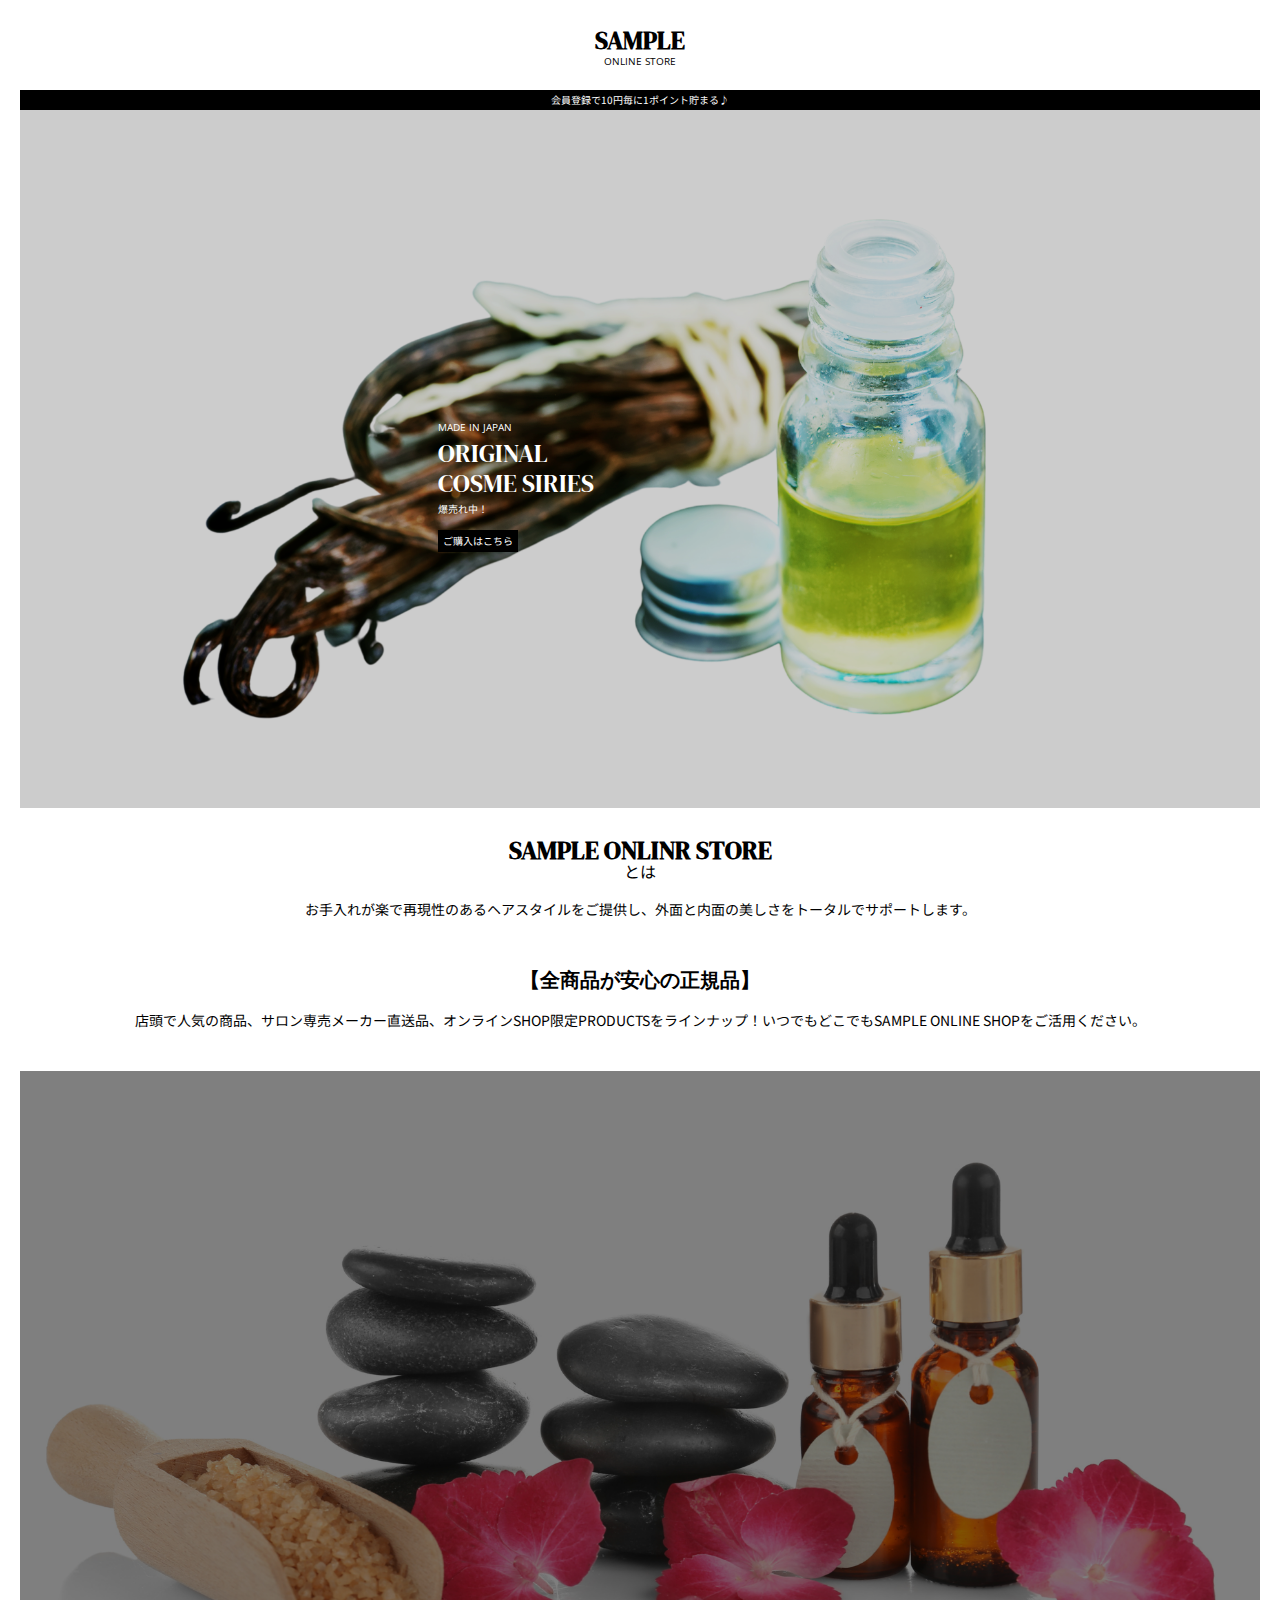
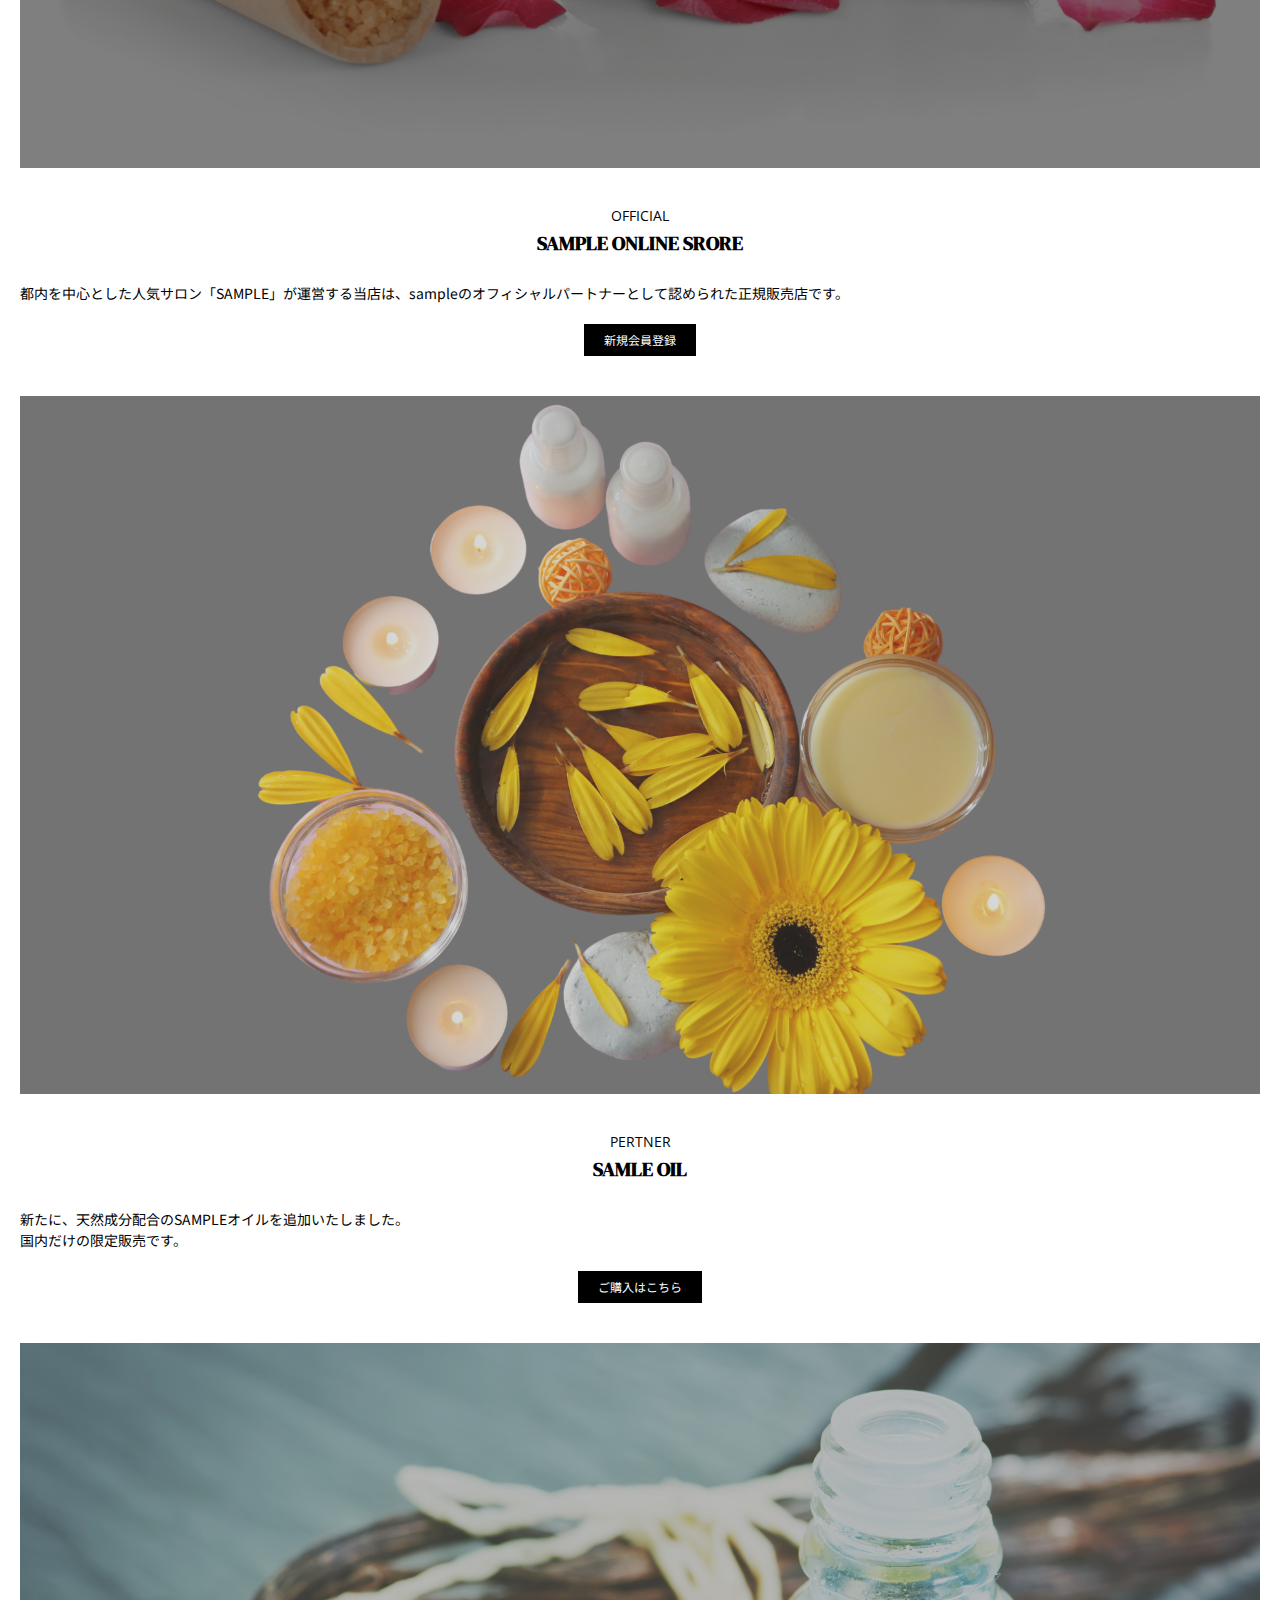
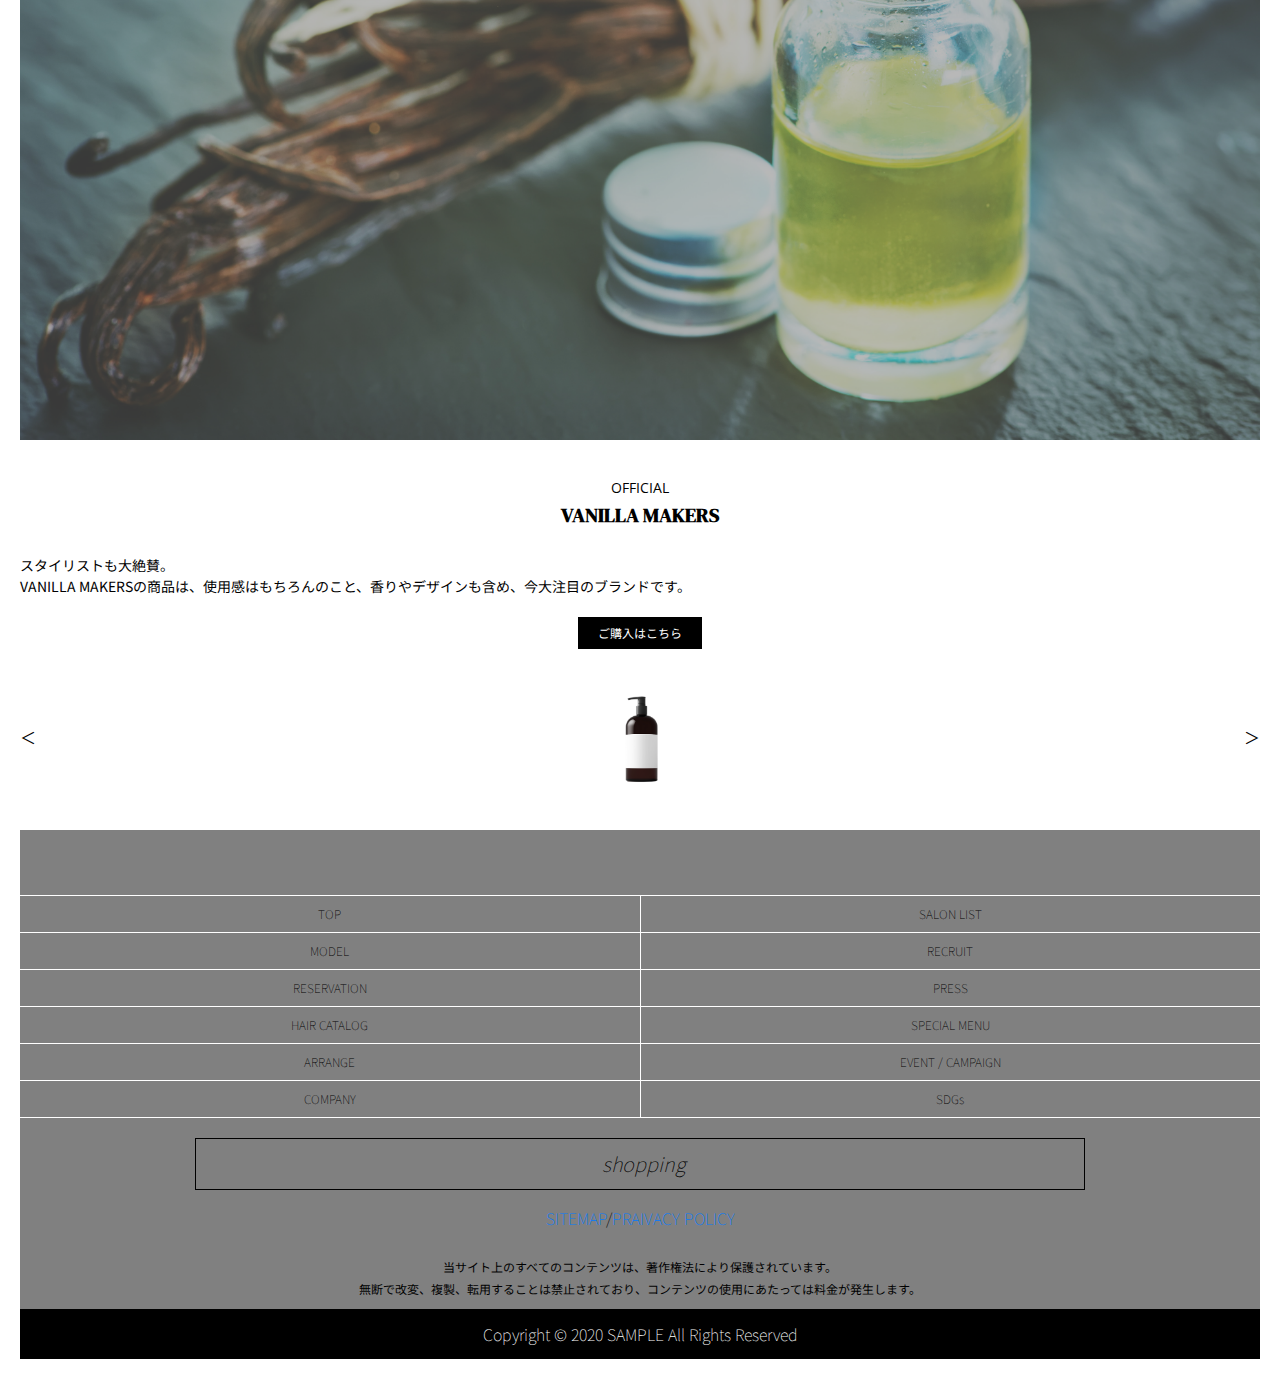
<file: LALANJE/demo3/index.html>
<!DOCTYPE html>
<html lang="ja">

<head>
    <meta charset="UTF-8">
    <meta name="viewport" content="width=device-width, initial-scale=1.0">
    <link rel="stylesheet" href="./css/reset.css">
    <link rel="stylesheet" href="https://use.fontawesome.com/releases/v5.1.0/css/all.css"
        integrity="sha384-lKuwvrZot6UHsBSfcMvOkWwlCMgc0TaWr+30HWe3a4ltaBwTZhyTEggF5tJv8tbt" crossorigin="anonymous">
    <link rel="preconnect" href="https://fonts.gstatic.com">
    <link
        href="https://fonts.googleapis.com/css2?family=DM+Serif+Display:ital@0;1&amp;family=Noto+Sans+JP:wght@100;400;700&amp;family=Open+Sans:wght@300;700&amp;display=swap"
        rel="stylesheet">
    <link rel="stylesheet" href="./css/styles.css">
    <link rel="stylesheet" href="./css/tablet-styles.css" media="screen and (min-width:768px)">
    <title>Document</title>
</head>

<body>
    <div class="container">
        <header>
            <div class="header-row">
                <div class="header-fas">
                    <i class="fas fa-bars"></i>
                    <i class="fas fa-user-circle"></i>
                </div>
                <div class="header-row-text">
                    <h1>SAMPLE</h1>
                    <p class="online-store">ONLINE STORE</p>
                </div>
                <div class="header-fas">
                    <i class="fas fa-search"></i>
                    <i class="fas fa-shopping-cart"></i>
                </div>
            </div>
        </header>
        <div class="top-comment">
            <p>会員登録で10円毎に1ポイント貯まる♪</p>
        </div>
        <div class="top-img">
            <img src="./images/item2.png" alt="">
            <div class="top-img-text">
                <p class="p1">MADE IN JAPAN</p>
                <p class="p2">ORIGINAL<br>COSME SIRIES</p>
                <p class="p1">爆売れ中！</p>
                <p class="p3">ご購入はこちら</p>
            </div>
        </div>
        <div class="main-contents">
            <h2>SAMPLE ONLINR STORE</h2>
            <p>とは</p>
            <div class="main-contents-text">
                <p>お手入れが楽で再現性のあるヘアスタイルをご提供し、外面と内面の美しさをトータルでサポートします。</p>
            </div>
            <div class="main-contents2">
                <h3>【全商品が安心の正規品】</h3>
                <p>店頭で人気の商品、サロン専売メーカー直送品、オンラインSHOP限定PRODUCTSをラインナップ！いつでもどこでもSAMPLE ONLINE SHOPをご活用ください。</p>
            </div>
        </div>
        <div class="sub-contents">
            <div class="sub-contents-img">
                <img src="./images/top-image2.png" alt="">
            </div>
            <div class="sub-contents-hedding">
                <p>OFFICIAL</p>
                <h4>SAMPLE ONLINE SRORE</h4>
            </div>
            <div class="sub-contents-text">
                <p>都内を中心とした人気サロン「SAMPLE」が運営する当店は、sampleのオフィシャルパートナーとして認められた正規販売店です。</p>
            </div>
            <div class="sub-contents-buttom">
                新規会員登録
            </div>
        </div>
        <div class="sub-contents">
            <div class="sub-contents-img">
                <img src="./images/top-image3.png" alt="">
            </div>
            <div class="sub-contents-hedding">
                <p>PERTNER</p>
                <h4>SAMLE OIL</h4>
            </div>
            <div class="sub-contents-text">
                <p>新たに、天然成分配合のSAMPLEオイルを追加いたしました。<br>
                    国内だけの限定販売です。</p>
            </div>
            <div class="sub-contents-buttom">
                ご購入はこちら
            </div>
        </div>
        <div class="sub-contents">
            <div class="sub-contents-img">
                <img src="./images/top-image4.png" alt="">
            </div>
            <div class="sub-contents-hedding">
                <p>OFFICIAL</p>
                <h4>VANILLA MAKERS</h4>
            </div>
            <div class="sub-contents-text">
                <p>スタイリストも大絶賛。<br>
                    VANILLA MAKERSの商品は、使用感はもちろんのこと、香りやデザインも含め、今大注目のブランドです。</p>
            </div>
            <div class="sub-contents-buttom">
                ご購入はこちら
            </div>

            <div class="slide-img">
                <div class="slide-img-buttom">
                    ＜
                </div>
                <div class="slide-img-img"><img src="./images/item1.png" alt="">
                </div>
                <div class="slide-img-buttom">
                    ＞
                </div>
            </div>
            <div class="sns-footer">
                <div class="sns-fb-ig">
                    <i class="fab fa-facebook-f"></i>
                    <i class="fab fa-instagram"></i>
                </div>
                <table>
                    <tbody>
                        <tr>
                            <td class="left">TOP</td>
                            <td>SALON LIST</td>
                        </tr>
                        <tr>
                            <td class="left">MODEL</td>
                            <td>RECRUIT</td>
                        </tr>
                        <tr>
                            <td class="left">RESERVATION</td>
                            <td>PRESS</td>
                        </tr>
                        <tr>
                            <td class="left">HAIR CATALOG</td>
                            <td>SPECIAL MENU</td>
                        </tr>
                        <tr>
                            <td class="left">ARRANGE</td>
                            <td>EVENT / CAMPAIGN</td>
                        </tr>
                        <tr>
                            <td class="left">COMPANY</td>
                            <td>SDGs</td>
                        </tr>
                    </tbody>
                </table>
                <div class="shopping">
                    <div class="shopping-icon">
                        <i class="fas fa-shopping-cart">&nbsp;&nbsp;<span>shopping</span></i>
                    </div>
                </div>
                <div class="sitemap-privacy-policy">
                    <div class="sitemap-privacy-link">
                        <a href="">SITEMAP</a>/<a href="">PRAIVACY POLICY</a>
                    </div>
                    <div class="privacy-policy-note">
                        <p>当サイト上のすべてのコンテンツは、著作権法により保護されています。<br>
                            無断で改変、複製、転用することは禁止されており、コンテンツの使用にあたっては料金が発生します。</p>
                    </div>
                </div>
            </div>
            <div class="footer">
                Copyright © 2020 SAMPLE All Rights Reserved
            </div>
        </div>
    </div>
</body>

</html>
</file>
<file: card_lesson3/css/card_lesson3.css>
.contener {
    width: 100%;
    height: 400px;
    border: solid 1px black;
}

.contener-top {
    width: 100%;
    height: 50%;
    background-color: skyblue;
    position: relative;
    margin: 0 0 50px 0;
}

.contener-top-img {
    width: 100px;
    height: 100px;
    background-color: azure;
    padding: 5px;
    position: absolute;
    top: 150px;
    left: 20px;
    border-radius: 50%; 
}

.contener-top img {
    /* width: 90px;
    height: 90px;
    padding: 5px; */
    width: 100%;
    border-radius: 50%; 
}

.contener-bottom {
    width: 100%;
    height: 50%;
    padding: 20px ;
}

.contener-bottom p{
    line-height: 23px;
}

.name {
    font-weight: 700;
    font-size: 1.3rem;
}

.acount,.text-follow{
opacity: 0.6;
}

.number {
    font-weight: 700;
}
</file>
<file: LALANJE/css/LALANJE.css>
div {
    box-sizing: border-box;
}

.container {
    width: 100%;
    padding:0 16px;
}

body {
    text-align: center;
    font-family: serif;
}

.header {
    width: 100%;
    height: 80px;
    padding: 20px;
    background-color: aliceblue;
    display: flex;
    justify-content: space-between;
}

.fas {
    font-size: 40px;
    line-height: 80px;
}

i {
    display: inline-block;
}

.main-logo {
    font-size: 1.5rem;
    line-height: 1.2;
}

.main-logo P {
    font-size: 16px;
}

.banner {
    background-color: black;
    color: white;
    font-size: 0.7rem;
    /* line-height: 2.5; */
    padding: 10px;
}

.top-img {
    width: 100%;
    position: relative;
}

.top-img img{
    width: 100%;
    font-size; 24px;
}

.top-img p {
    position: absolute;
    top: 25%;
    left: 60%;
    font-size: 24px;
    line-height: 1.5;
    color: white;
}

.click {
    border: 1px white solid;
    padding: 3px 35px;
    font-size: 10px;
    margin: 15px;
}

.top-comment h1{
    font-size: 32px;
    font-weight: 200;
    margin: 3rem 3rem 0 3rem;
    text-align: center;
}

.top-comment p{
    font-size: 14px;
    padding: 2rem 3rem 1rem 3rem;
    line-height: 2;
    text-align: center;
}

.welcome-img {
    position: relative;
}

.welcome-img img,
.Service img,
.useful img {
    width: 100%;
}

.welcome-text {
    position: absolute;
    top: 40%;
    left: 50%;
    transform: translate(-50%, -50%);
    -webkit-transform: translate(-50%, -50%);
    -ms-transform: translate(-50%, -50%);
    font-size: 24px;
    line-height: 2;
    color: black;
}

.welcome-text p{
    font-size: 10px;
}

.click2 {
    border: 1px black solid;
    padding: 3px 35px;
    font-size: 10px;
    margin: 15px;
}

h3,
h4,
h5 {
    display: inline-block;
    font-size: 32px;
    font-weight: 100;
    border-bottom: solid 1px black;
    margin: 1.5rem 0 3.5rem 0;
    text-align: 1.5;
    padding: 10px;
}

.concept-text,
.specialty,
.useful {
    font-size: 16px;
    line-height: 1.5;
}

.member,.useful-i{
    font-size: 25px;
}

.concept-text p {
    margin: 0 0 26px 0;
}

.concept-text-img {
    width: 100%;
    object-fit: cover;
    padding:16px 0;
    overflow: hidden;
}


.concept-text-img img {
    width:  100%;
    transform:scale(1.2,1.2);
}

.Specialty img {
    width: 100%;
}

.fa-home,
.fa-bookmark {
    margin-top: 32px;
}

.fa-bookmark {
    font-size: 50px;
}

.useful {
    margin: 30px 0 30px 0;
}

.useful-img {
    width: 100%;
    overflow: hidden;
}

.useful-img img {
    width: 100%;
    margin: 0 0 60px 0;
    transform:scale(1.2,1.2);
}

.useful p {
    margin: 0 0 30px 0;
}

.about-us {
    background-color: lightgray;
    padding: 15px 0 0 0;
}

.about-us-text {
    font-size: 14px;
    display: flex;
    line-height: 1.5;
    justify-content: center;
    margin: 0 20px 20px 20px;
}

.about-us-left {
    width: 30%;
    text-align: right;
    margin:0 20px 0 0px;
}

.about-us-right {
    text-align: left;
    width: 70%;
}

.about-us-img {
    width: 100%;
    position: relative;
}

.about-us-img img{
    width: 100%;
    background-color: white;
    vertical-align:top;
    margin: 40px 0 0 0;
}

.about-us-img p{
    position: absolute;
    top: 85%;
    left: 10%;
    font-size: 20px;
    font-weight: bold;
}

.footer-text {
    font-size: 12px;
    color: white;
    background-color: black;
    line-height: 40px;
}
</file>
<file: 自作/css/styles.css>
div {
    box-sizing: border-box;
}

h3 {
    color: red;
}
h4 {
    font-family: serif;
}
h5 {
    font-size: 64px;
    margin: 0px;
}
h6 {
    font-family: Meiryo;
    font-size: 20px;
    color: blue;
}
img {
height: auto;
width: 300px;    
}
.img2 {
    height: auto;
    width: 200px;
}
.none {
list-style: none;    
/* padding-left: 0; */
}

.green {
    color: #68b300;PLUS GATE LESSON
}
.perple {
    color:#bb01cc;
}

.world {
    font-size: 2.5rem;
    background-color: #e0d666;
    width: 500px;
    height: 100px;
    margin: 0 0 8px;
}

.world-img {
    height: 230px;
    width: 300px;
}

.kimetu {
    font-family: -apple-system,BlinkMacSystemFont,"Segoe UI",Roboto,"Helvetica Neue",Arial,"Noto Sans",sans-serif,"Apple Color Emoji","Segoe UI Emoji","Segoe UI Symbol","Noto Color Emoji";
    font-weight: 400;
    color: #978B00;
}

.kimetu2 {
    font-family: -apple-system,BlinkMacSystemFont,"Segoe UI",Roboto,"Helvetica Neue",Arial,"Noto Sans",sans-serif,"Apple Color Emoji","Segoe UI Emoji","Segoe UI Symbol","Noto Color Emoji";
    color: #1FCf0F;
    font-size: 2rem;
}

.header {
    height: 60px;
    background-color: gainsboro;
}

.header2 {
    display:flex;
    height: 60px;
    background-color: gainsboro;
    margin: 16px 0;
}

.header-logo {
    line-height: 60px;
    float: left;
    font-size: 1.6rem;
    margin: 0 1rem;
}
.header-logo2 {
    line-height: 60px;
    font-size: 1.6rem;
    margin: 0 1rem;
}
.li1 {
    list-style: none;
    float: left;
    margin: 0px 16px;
    line-height: 60px;
    color: grey;
}
.li2 {
    list-style: none;
    margin: 0px 16px;
    line-height: 60px;
    color: grey;
}
.ul2 {
    display: flex;
    padding: 0;
    margin: 0;
}
.none {
    list-style: none;    
    /* padding-left: 0; */
    
    .div-lesson-div-1 {
        height: 60px;
        background-color: #e0d666;
    }
    
    
    .div-lesson-div-2 {
        width: 300px;
        height: 60px;
        background-color: #e0d666;
    }
    
    .div-logo3{
        line-height: 60px; 
    }
    
    .div-logo4{
        line-height: 60px;
        padding: 0 0 0 16px; 
    }
    
    .div-logo5{
        line-height: 60px;
        text-align: center;
        margin: 16px 0;
    }
}

.div-lesson2-div-1 {
    background-color: red;
    width: 100px;
    height: 100px;
}
.div-lesson2-div-2 {
    background-color: yellow;
    width: 100px;
    height: 100px;
}
.div-lesson2-div-3 {
    background-color: green;
    width: 100px;
    height: 100px;
}

.div-lesson2-2{
    margin: 0;
}


.div-lesson3-div-1 {
    background-color: red;
    width: 100px;
    height: 100px;
    float: left;
}
.div-lesson3-div-2 {
    background-color: yellow;
    width: 100px;
    height: 100px;
    float: left;
}
.div-lesson3-div-3 {
    background-color: green;
    width: 100px;
    height: 100px;
    float: left;
}

.div-lesson2-1{
    /* float: left; */
}

.flex {
    padding: 16px 0;
    clear: both;
    display: flex;
}

.card {
    width: 240px;
    height: 320px;
    border: 1px black solid;    
}

.img {
    width: 240px;
    height: 160px;
}
.card2{
    width: 240px;
    height: 160px;
    box-sizing: border-box;
}

.img2 {
    width: 100%;
}

.comment {
   width: 240px;
   height: 160px;
   background-color: #f9f9fa;
   font-size: 13px;
   font-weight: 100;
   font-family: serif;
   line-height: 20px;
}

.comment-box-sizing {
   width: 240px;
   height: 160px;
   padding: 16px;
   margin: 0;
   box-sizing: border-box;
}

.ec-contents {
    width: 100%;
    display: flex;
    margin: 16px 0;
    flex-wrap: wrap;
}

.card3{
    width: 165px;
    height: 165px;
    box-sizing: border-box;
    
}

.card-box {
    width: 165px;
    height: 250px;
    border: 0 black solid;
    margin: 16px;
}

.image-explanation-sizeing {
    width: 100%;
    margin: 0;

}
.ul3 {
    padding: 0;
    margin: 0;
}

.li3 {
    list-style: none;
    font-size: 12px;
    margin: 4px;
}

.price {
    font-weight: bold;
    color: red;
}

.time-sale {
    background-color:#D56565;
    font-size: 10px;
    color: white;
    padding: 4px 8px;
    border-radius: 2px;
}

.ec-contents2 {
    width: 100%;
    height: 300px;
    display: flex;
    margin: 16px 0;
    flex-wrap: wrap;
}

.card-box2 {
    width: 165px;
    height: 165px;
    margin: 16px;
}

.image-explanation-sizing2 {
    width: 165px;
    height: 75px;
    margin: 0;
}

.img3 {
    width: 165px;
    height: 165px;
}

.img3-img{
    width: 100%;
    height: 100%;
}

.goods-info{
    font-size: 12px;
    margin: 4px;
}

.goods-price {
    font-size: 13px;
    color: red;
    font-weight: 700;
    margin: 4px;
}

.goods-timesale {
    font-size: 10px;
    background-color: #D56565;
    color: white;
    border-radius: 3px;
    text-align: center;
    width: 70px;
    margin: 4px;
}

.layout_lesson1 {
    width: 100%;
    height: 60px;
    background-color: bisque;
    display: flex;
    justify-content: space-between;
    padding: 6px;
}

.layout_lesson1-left {
    height: 48px;
    width: 128px;
    background-color: brown;
}

.layout_lesson1-right {
    height: 48px;
    width: 512px;
    background-color: gray;
}

.layout_lesson1-right-ul {
    height: 48px;
    width: 512px;
    display: flex;
    margin: 0;
    padding: 6px;
    justify-content: space-evenly
}

.layout_lesson1-right-li {
    list-style: none;
    background-color: white;
    border-radius: 50px;
    height: 36px;
    width: 100px;
    text-align: center;
    line-height: 36px;
}

.layout2-contener {
    margin: 20px 0;
    border: dotted;
    height: 500px;
}

.layout2-header {
    width: 100%;
    height: 10%;
    background-color: gray;
}

.layout2-main-contener {
    display: flex;
    width: 100%;
    height: 80%;

}

.layout2-main-contener-wrapper {
    width: 70%;
    height: 100%;
    background-color: lightgray;
    padding: 16px;
}

.layout2-main-contener-side {
    width: 30%;
    height: 100%;
    background-color: cornsilk;
}

.layout2-footer {
    width: 100%;
    height: 10%;
    background-color: black;
}

.layout2-main-contener-header {
    height: 10%;
    width: 100%;
    background-color: white;
}

.layout2-main-contener-left {
    width: 100%;
    height: 90%;
    margin: 0 0 0 0;
    padding: 0 0 16px 0;
    display: flex;
}

.layout2-main-contener-main {
    width: 100%;
    height: 100%;
    margin: 16px 0 0 0;
    display: flex;
    flex-flow: column;
    justify-content: space-between;
}

.layout2-main-contener-main1 {
    width: 100%;
    height: 30%;
    background-color: white;
}

.layout2-main-contener-main2 {
    width: 100%;
    height: 100%;
    background-color: white;
    margin: 16px 0 0 16px;
}
</file>
<file: LALANJE/demo2/css/styles.css>
body {
    box-sizing: border-box;
    text-align: center;
    font-family: "Lato", sans-serif;
}

a {
    text-decoration: none;
    color:#007bff;
    cursor: pointer;
}

a:hover {
    text-decoration: underline;
    color:#007bff;
}

img {
    width: 100%;
}

.container {
    padding: 0 20px;
}

.header-low {
    /* width: 100%; */
    height: 50px;
    background-color: #393c3c;
    display: flex;
    justify-content: space-between;
    padding: 20px;
}

.header-logo {
    width: 100px;
    margin: auto 0;
}

.header-logo2 {
    margin: auto 0;
}

.header-logo2 i{
    font-size: 20px;
}

.top-img-container {
    position: relative;  
}

.top-img-text {
    color: white;
    position: absolute;
    top: 50%;
    left: 50%;
    transform: translate(-50%, -50%) 
}

h1 {
    font-size: 48px;
    font-weight: 400;
    color: white;
}

h2 {
    font-weight: 100;
    font-size: 50px;
    margin: 30px;
}

.sub-text {
    font-size:14px;
    color:#858A8A;
    margin: 30px 0;g
    line-height: 2;
}

.top-img-text p,.salon-access {
    font-size: 16px;
    font-weight: 100;
}

.brand-salon-store {
    display:flex;
    justify-content: space-between;
    padding:30px 30px;
}

.brand-salon-store-logo {
    width: 100px;
    height: 50px;
}

.brand-salon-store-logo img {
    width: 100%;
}

.salon-access-hr {
    width: 80%;
    margin: 0 auto;
    opacity: 0.3;
}

.sub2 {
    line-height: 1.5;
    margin:20px;
}

.slide-img {    
    width: 100%;
    position: relative;
}

.slide-img-button {
    width: 100%;
    height: 50px;
    display:flex;
    justify-content: space-between;
    color: white;
    opacity: 0.5;
    font-size: 50px;
    position: absolute;
    top: 50%;
    transform: translate(0, -50%)
}

.slide-img-button p {
    display: inline-block;
    vertical-align: top;
    line-height: 50px;
}

.facebook {
    margin: 50px auto;
    width:80%;
    height: 500px;
    border: solid 1px lightgray;
}

.google-input {
    height: 30px;
    border: solid 1px lightgray;
    margin: 20px 0 50px 0;
}

.menu-container {
    width: 100%;
    background-color: lightgray;
    padding: 20px 0;
}

table {
    width: 100%;
}

.td-row {
    width: 50%;
    border: solid 1px white;
    margin: 0 auto;
    font-size: 12px;
    font-weight: 100;
    padding: 12px;
}

.fa-facebook-f,
.fa-instagram {
    opacity: 0.5;
    font-size: 30px;
}

.tr-top {
    border: non;
    width: 100%;
}

.fb-ig {
    width: 30px;
    height: 30px;
}

.shopping {
    width: 300px;
    height:40px;
    color:gray;
    font-weight:700;
    border:solid 1px #858A85;
    margin:20px auto 30px auto;
    line-height: 40px;
}

.fa-shopping-cart {
    font-size:15px;
    margin: 10px;
}

.sitemap-privacy-policy {
    font-size:12px;
}

.privacy-policy-note {
    margin:20px 20px 0px 20px;
    font-size: 12px;
    color: #858a85;
}

.footer {
    background-color:;

}
.footer-copyright {
    height: 30px;
    background-color: #393c3c;
}

.footer-copyright p{
    font-size:12px;
    padding:10px;
    color:whitesmoke;
}
</file>
<file: LALANJE/demo3/css/styles.css>
body {
    box-sizing: border-box;
    text-align: center;
    font-family: 'Noto Sans JP', sans-serif;
}

a {
    text-decoration: none;
    color:#007bff;
    cursor: pointer;
}

a:hover {
    text-decoration: underline;
    color:#007bff;
}

img {
    width: 100%;
}

.container {
    padding: 0 20px;
}

.header-row {
    width: 100%;
    height: 50px;
    padding:20px 0;
    display: flex;
    font-family: "Open Sans", "Noto Sans JP", sans-serif;
    font-size:10px;
}

h1, h2{
    font-family: "DM Serif Display", serif;
    font-size: 25px;
}

.header-fas {
    margin: 15px auto;
}

.header-row-text{
    padding-top:5px;
    line-height: 1.2;
}

.fas {
    font-size: 20px;
    display: inline-block;
    margin: 5px;
}

.top-comment {
    width: 100%;
    height:20px;
    background-color:black;
    color:white;
    font-size:10px;
    line-height: 20px;
}

.top-img {
    width:100%;
    background-color:black;
    position: relative;
}

.top-img img {
    opacity:0.8;
    display:block;
}

.top-img-text {
    text-align: left;
    position: absolute;
    top:55%;
    left:40%;
    transform: translate(-50%, -50%);
    color:white;
    line-height: 1.2;
}

.p1 {
    font-family: "Open Sans", "Noto Sans JP", sans-serif;
    font-size:10px;
    display:block;
}

.p2 {
    font-family: "DM Serif Display", serif;
    font-size: 25px;
    display:block;
    margin:5px 0;
}

.p3 {
    display:inline-block;
    margin: 15px 0;
    /* width:70px; */
    padding:5px;
    line-height:1.2;
    font-size:10px;
    color:white;
    background-color: black;
}

.main-contents {
    padding:30px 30px 0 30px;
}

.main-contents-text p,
.main-contents2 p {
    margin:20px 0;
    font-size:14px;
    line-height: 1.5;
}

h3 {
    font-family: "DM Serif Display", serif;
    font-size: 20px;
    margin: 50px 0 0 0;
}

.main-contents3 {
    width: 100%;
}

.main-contents3 img{
    width: 100%;
}

.sub-contents {
    margin:40px 0;
}

.sub-contents .sub-contents-hedding p {
    font-family: "Open Sans", "Noto Sans JP", sans-serif;
    font-size:14px;
    padding:40px 0 10px 0;
}

.sub-contents .sub-contents-hedding h4 {
    font-family: "DM Serif Display", serif;
    font-size: 20px;
    padding: 0 0 10px 0;
}

.sub-contents .sub-contents-text p{
    margin:20px 0;
    font-size:14px;
    line-height: 1.5;
    text-align: left;
}

.sub-contents .sub-contents-buttom {
    display:inline-block;
    background-color: black;
    color:white;
    font-size:12px;
    padding:10px 20px;
}

.slide-img {
    display:flex;
    justify-content: space-between;
    padding:30px 0;
}

.slide-img img{
    width: 60%;
}

.slide-img .slide-img-buttom {
    padding:50px 0;
}

.sns-footer {
    width: 100%;
    background-color:gray;
}

.sns-footer .sns-fb-ig {
    width: 100%;
    height:65px;
}

.sns-footer .sns-fb-ig i {
    display: inline-block;
    font-size:25px;;
    margin:20px 30px;
}

table {
    width: 100%;
    margin-bottom:20px;
}

td {
    width: 50%;
    border-top: solid 1px white;
    border-bottom: solid 1px white;
    margin: 0 auto;
    font-size: 12px;
    font-weight: 100;
    padding: 12px;
}

.sns-footer table tr .left {    
    border-right: solid 1px white;
}

.shopping-icon {
    width: 70%;
    border:solid 1px black;
    margin: 0 auto;
    padding:10px;
}

.shopping-icon i {
    display:inline-block;
    margin:5px;
}

.shopping-icon span{
    font: size 14;
    font-weight: 100;
}

.sitemap-privacy-link {
    margin:20px;
    font-weight:100;
}

.privacy-policy-note p{
    font-size:12px;
    line-height:1.8;
    padding:10px;
}

.footer {
    height: 50px;
    background-color: black;
    color:white;
    font-weight: 100;
    line-height: 50px;
}
</file>
<file: LALANJE/demo3/css/tablet-styles.css>
body {
    box-sizing: border-box;
    text-align: center;
    font-family: 'Noto Sans JP', sans-serif;
}

a {
    text-decoration: none;
    color:#007bff;
    cursor: pointer;
}

a:hover {
    text-decoration: underline;
    color:#007bff;
}

img {
    width: 100%;
}

.container {
    padding: 0 20px;
}

.header-row {
    width: 100%;
    height: 50px;
    padding:20px 0;
    display: flex;
    font-family: "Open Sans", "Noto Sans JP", sans-serif;
    font-size:10px;
}

h1, h2{
    font-family: "DM Serif Display", serif;
    font-size: 25px;
}

.header-fas {
    margin: 15px auto;
}

.header-row-text{
    padding-top:5px;
    line-height: 1.2;
}

.fas {
    font-size: 20px;
    display: inline-block;
    margin: 5px;
}

.top-comment {
    width: 100%;
    height:20px;
    background-color:black;
    color:white;
    font-size:10px;
    line-height: 20px;
}

.top-img {
    width:100%;
    background-color:black;
    position: relative;
}

.top-img img {
    opacity:0.8;
    display:block;
}

.top-img-text {
    text-align: left;
    position: absolute;
    top:55%;
    left:40%;
    transform: translate(-50%, -50%);
    color:white;
    line-height: 1.2;
}

.p1 {
    font-family: "Open Sans", "Noto Sans JP", sans-serif;
    font-size:10px;
    display:block;
}

.p2 {
    font-family: "DM Serif Display", serif;
    font-size: 25px;
    display:block;
    margin:5px 0;
}

.p3 {
    display:inline-block;
    margin: 15px 0;
    /* width:70px; */
    padding:5px;
    line-height:1.2;
    font-size:10px;
    color:white;
    background-color: black;
}

.main-contents {
    padding:30px 30px 0 30px;
}

.main-contents-text p,
.main-contents2 p {
    margin:20px 0;
    font-size:14px;
    line-height: 1.5;
}

h3 {
    font-family: "DM Serif Display", serif;
    font-size: 20px;
    margin: 50px 0 0 0;
}

.main-contents3 {
    width: 100%;
}

.main-contents3 img{
    width: 100%;
}

.sub-contents {
    margin:40px 0;
}

.sub-contents .sub-contents-hedding p {
    font-family: "Open Sans", "Noto Sans JP", sans-serif;
    font-size:14px;
    padding:40px 0 10px 0;
}

.sub-contents .sub-contents-hedding h4 {
    font-family: "DM Serif Display", serif;
    font-size: 20px;
    padding: 0 0 10px 0;
}

.sub-contents .sub-contents-text p{
    margin:20px 0;
    font-size:14px;
    line-height: 1.5;
    text-align: left;
}

.sub-contents .sub-contents-buttom {
    display:inline-block;
    background-color: black;
    color:white;
    font-size:12px;
    padding:10px 20px;
}

.slide-img {
    display:flex;
    justify-content: space-between;
    padding:30px 0;
}

.slide-img img{
    width: 60%;
}

.slide-img .slide-img-buttom {
    padding:50px 0;
}

.sns-footer {
    width: 100%;
    background-color:gray;
}

.sns-footer .sns-fb-ig {
    width: 100%;
    height:65px;
}

.sns-footer .sns-fb-ig i {
    display: inline-block;
    font-size:25px;;
    margin:20px 30px;
}

table {
    width: 100%;
    margin-bottom:20px;
}

td {
    width: 50%;
    border-top: solid 1px white;
    border-bottom: solid 1px white;
    margin: 0 auto;
    font-size: 12px;
    font-weight: 100;
    padding: 12px;
}

.sns-footer table tr .left {    
    border-right: solid 1px white;
}

.shopping-icon {
    width: 70%;
    border:solid 1px black;
    margin: 0 auto;
    padding:10px;
}

.shopping-icon i {
    display:inline-block;
    margin:5px;
}

.shopping-icon span{
    font: size 14;
    font-weight: 100;
}

.sitemap-privacy-link {
    margin:20px;
    font-weight:100;
}

.privacy-policy-note p{
    font-size:12px;
    line-height:1.8;
    padding:10px;
}

.footer {
    height: 50px;
    background-color: black;
    color:white;
    font-weight: 100;
    line-height: 50px;
}
</file>
